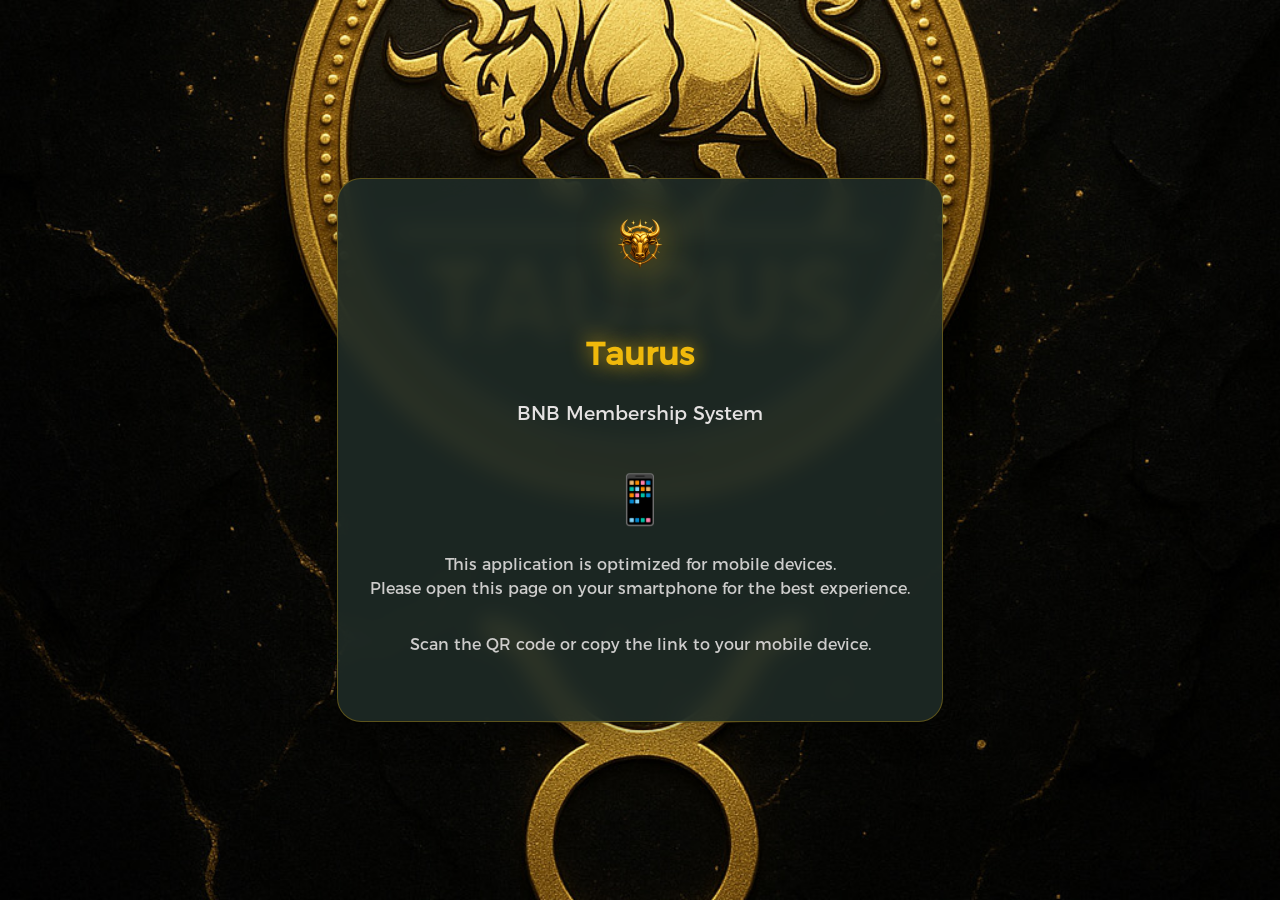
<file: index.html>
<!DOCTYPE html>
<html lang="en">
<head>
    <meta charset="UTF-8">
    <meta name="viewport" content="width=device-width, initial-scale=1.0">
    <title>Taurus</title>
    <link rel="icon" href="assets/images/favicon.ico" type="image/x-icon">
    <link rel="stylesheet" href="css/main.css">
    <link rel="stylesheet" href="css/loading.css">
</head>
<body>
    <!-- Background Decorative Elements -->
    <div class="bg-decoration">
        <div class="bg-circle bg-circle-1"></div>
        <div class="bg-circle bg-circle-2"></div>
        <div class="bg-circle bg-circle-3"></div>
        <div class="bg-lines">
            <div class="bg-line bg-line-1"></div>
            <div class="bg-line bg-line-2"></div>
            <div class="bg-line bg-line-3"></div>
        </div>
    </div>
    
    <div class="loading-container">
        <!-- Logo and Title -->
        <div class="logo-section">
            <div class="logo-wrapper">
                <img src="assets/images/taurus_logo.png" alt="Taurus Logo" class="loading-logo">
                <div class="logo-glow"></div>
            </div>
            <h1 class="loading-title">Taurus</h1>
            <p class="loading-subtitle">Good things are coming!</p>
        </div>
        
        <!-- Main Loading Animation -->
        <div class="loading-animation">
            <div class="loading-glow-ring"></div>
            <div class="particle-orbit">
                <div class="particle p1"></div>
                <div class="particle p2"></div>
                <div class="particle p3"></div>
                <div class="particle p4"></div>
                <div class="particle p5"></div>
                <div class="particle p6"></div>
                <div class="particle p7"></div>
                <div class="particle p8"></div>
            </div>
            <div class="loading-ring">
                <div class="ring-segment ring-segment-1"></div>
                <div class="ring-segment ring-segment-2"></div>
                <div class="ring-segment ring-segment-3"></div>
                <div class="ring-segment ring-segment-4"></div>
                <div class="ring-segment ring-segment-5"></div>
                <div class="ring-segment ring-segment-6"></div>
                <div class="ring-segment ring-segment-7"></div>
                <div class="ring-segment ring-segment-8"></div>
            </div>
            <div class="loading-center">
                <div class="center-dot"></div>
                <div class="center-pulse"></div>
            </div>
        </div>
        
        <!-- Loading Text -->
        <div class="loading-text-section">
            <div class="loading-text" id="loadingText">Initializing...</div>
            <div class="loading-dots">
                <span class="dot dot-1">.</span>
                <span class="dot dot-2">.</span>
                <span class="dot dot-3">.</span>
            </div>
        </div>
        
        <!-- Progress Bar -->
        <div class="progress-section">
            <div class="progress-bar">
                <div class="progress-fill" id="progressFill"></div>
                <div class="progress-glow"></div>
            </div>
            <div class="progress-text" id="progressText">0%</div>
        </div>
        
        <!-- Decorative Elements -->
        <div class="decorative-elements">
            <div class="floating-orb orb-1"></div>
            <div class="floating-orb orb-2"></div>
            <div class="floating-orb orb-3"></div>
            <div class="energy-lines">
                <div class="energy-line energy-line-1"></div>
                <div class="energy-line energy-line-2"></div>
                <div class="energy-line energy-line-3"></div>
            </div>
        </div>
    </div>
    <script src="assets/plugins/bootstrap.bundle.min.js"></script>
    <script src="assets/plugins/web3.min.js"></script>
    <script src="assets/abi/abiAddress.js"></script>
    <script src="js/auth.js"></script>
    <script src="js/loading.js"></script>
</body>
</html>
</file>
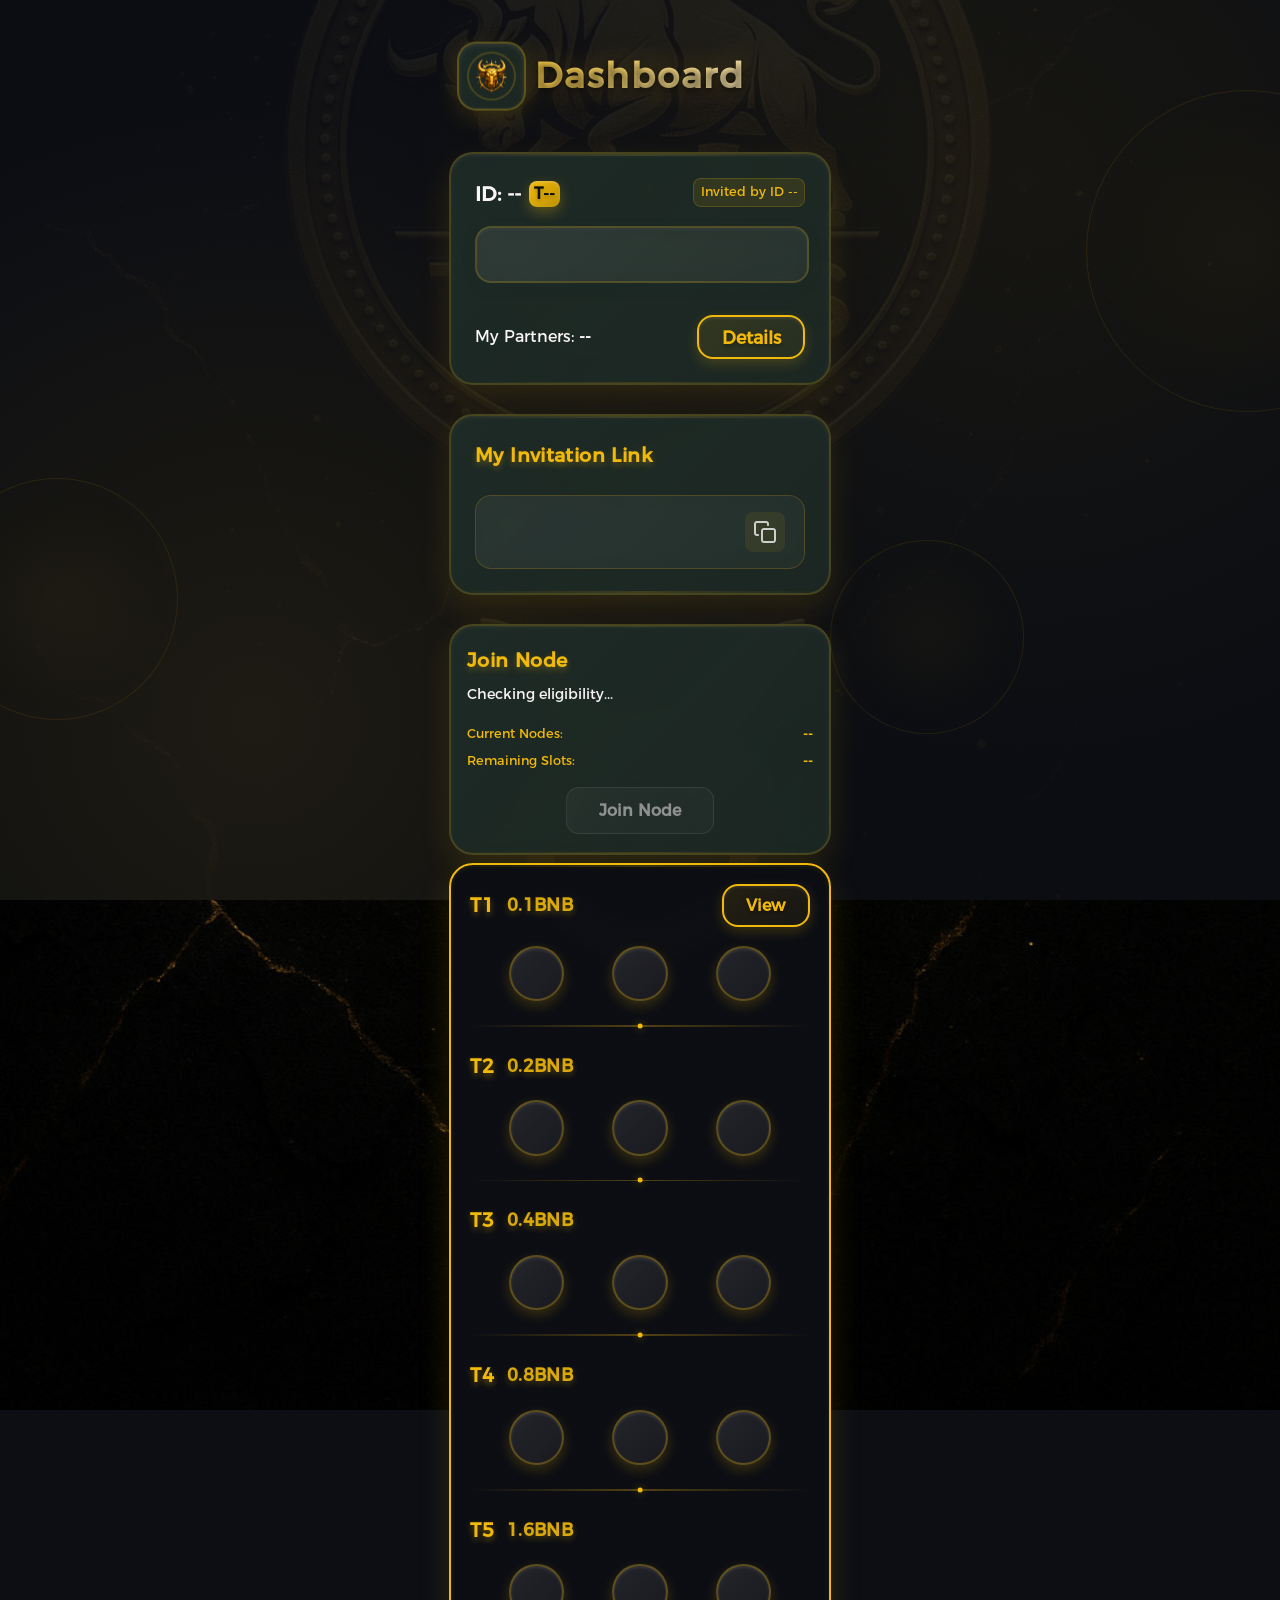
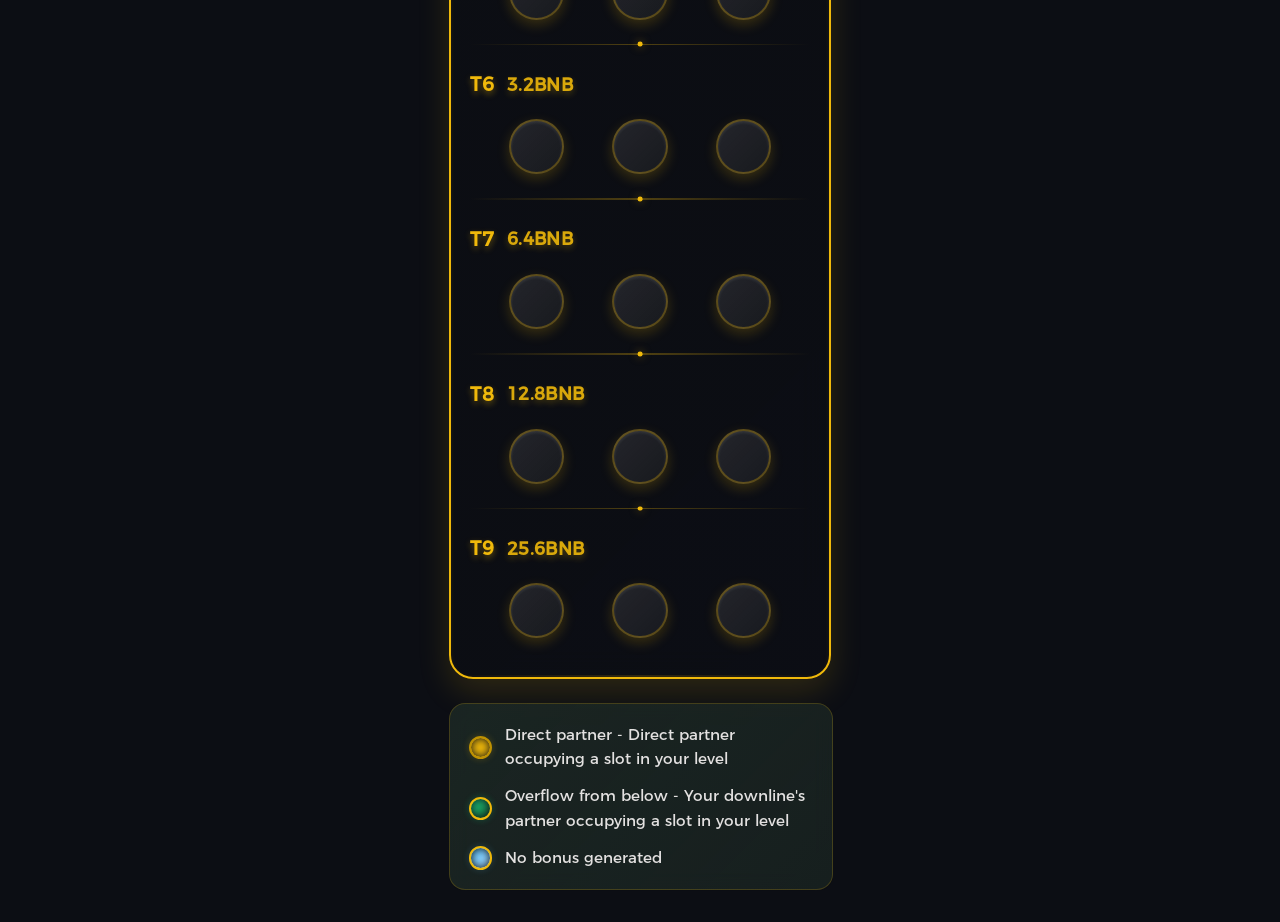
<file: dashboard.html>
<!DOCTYPE html>
<html lang="en">

	<head>
		<meta charset="UTF-8">
		<meta name="viewport" content="width=device-width, initial-scale=1.0">
		<title>Taurus Dashboard</title>
		<link rel="icon" href="assets/images/favicon.ico" type="image/x-icon">
		<link rel="stylesheet" href="css/main.css">
		<link rel="stylesheet" href="css/dashboard.css">
	</head>

	<body class="disable-scroll">
		<!-- Background Decorative Elements -->
		<div class="bg-decoration">
			<div class="bg-circle bg-circle-1"></div>
			<div class="bg-circle bg-circle-2"></div>
			<div class="bg-circle bg-circle-3"></div>
			<div class="bg-lines">
				<div class="bg-line bg-line-1"></div>
				<div class="bg-line bg-line-2"></div>
				<div class="bg-line bg-line-3"></div>
			</div>
		</div>

		<div class="dashboard-container">
			<div class="logo-title-bar">
				<div class="fixed-logo">
					<img src="assets/images/taurus_logo.png" alt="Taurus Logo">
				</div>
				<h1 class="dashboard-title" data-i18n="dashboard.title">Dashboard</h1>
				<div class="lang-switch-global">
					<div class="lang-dropdown">
						<div class="lang-dropdown-toggle" id="langDropdownBtn"></div>
						<div class="lang-dropdown-menu" id="langDropdownMenu">
							<button class="lang-btn" data-lang="zh">简体中文</button>
							<button class="lang-btn" data-lang="en">English</button>
							<button class="lang-btn" data-lang="ko">한국어</button>
							<button class="lang-btn" data-lang="zh_tw">繁體中文</button>
						</div>
					</div>
				</div>
			</div>
			<div class="dashboard-main-content invisible">
				<div class="user-info-card card-blur">
					<div class="card-decoration card-decoration-top"></div>
					<div class="user-id">
						<span>ID: <span id="userId">--</span></span>
						<span class="vip-level" id="vipLevel">T--</span>
						<span class="inviter-id" id="inviterId"></span>
					</div>
					<div class="wallet-row">
						<input type="text" id="walletAddress" class="wallet-input" readonly>
					</div>
					<div class="partner-row">
						<span id="partnerCount">My Partners: --</span>
						<button class="details-btn" id="detailsBtn" data-i18n="dashboard.details">Details</button>
					</div>
					<div class="card-decoration card-decoration-bottom"></div>
				</div>
				<div class="invite-link-card card-blur">
					<div class="card-decoration card-decoration-top"></div>
					<div class="invite-title" data-i18n="dashboard.inviteLink">My Invitation Link</div>
					<div class="invite-link-row">
						<span id="inviteLink"></span>
						<button class="copy-btn" id="copyInviteBtn"></button>
					</div>
					<div class="card-decoration card-decoration-bottom"></div>
				</div>
				<div class="node-section card-blur">
					<div class="card-decoration card-decoration-top"></div>
					<div class="node-title" id="nodeTitle" data-i18n="dashboard.nodeParticipation">Node Participation</div>
					<div class="node-info">
						<span id="nodeStatus" data-i18n="dashboard.checkingEligibility">Checking eligibility...</span>
						<span id="nodeType" class="node-type"></span>
					</div>
					<div class="node-stats">
						<div class="node-stat-item">
							<span class="node-stat-label" data-i18n="dashboard.currentNodes">Current Nodes:</span>
							<span class="node-stat-value" id="currentNodes">--</span>
						</div>
						<div class="node-stat-item">
							<span class="node-stat-label" data-i18n="dashboard.remainingSlots">Remaining Slots:</span>
							<span class="node-stat-value" id="remainingSlots">--</span>
						</div>
					</div>
					<div class="node-button-container">
						<button class="join-node-btn" id="joinNodeBtn" disabled data-i18n="dashboard.joinNode">Join Node</button>
					</div>
					<div class="card-decoration card-decoration-bottom"></div>
				</div>
				<div class="slot-section card-blur">
					<div class="card-decoration card-decoration-top"></div>
					<div id="slotList"></div>
					<div class="card-decoration card-decoration-bottom"></div>
				</div>
				<div class="legend-section">
					<div class="legend-row">
						<span class="legend-dot direct"></span>
						<span class="tip-direct" data-i18n="directPartnerTip">Direct partner - Direct partner occupying a slot in your level</span>
					</div>
					<div class="legend-row">
						<span class="legend-dot indirect"></span>
						<span data-i18n="overflowTip">Overflow from below - Your downline's partner occupying a slot in your level</span>
					</div>
					<div class="legend-row">
						<span class="legend-dot empty"></span>
						<span data-i18n="noBonusTip">No bonus generated</span>
					</div>
				</div>
			</div>
			<div class="skeleton-content">
				<div class="skeleton-card">
					<div class="skeleton-line"></div>
					<div class="skeleton-line"></div>
					<div class="skeleton-line"></div>
				</div>
				<div class="skeleton-card">
					<div class="skeleton-line"></div>
					<div class="skeleton-line"></div>
					<div class="skeleton-line"></div>
				</div>
				<div class="skeleton-card">
					<div class="skeleton-line"></div>
					<div class="skeleton-line"></div>
					<div class="skeleton-line"></div>
				</div>
				<div class="skeleton-card">
					<div class="skeleton-line"></div>
					<div class="skeleton-line"></div>
					<div class="skeleton-line"></div>
				</div>
				<div class="skeleton-card">
					<div class="skeleton-line"></div>
					<div class="skeleton-line"></div>
					<div class="skeleton-line"></div>
				</div>
			</div>
		</div>
		<script src="assets/plugins/bootstrap.bundle.min.js"></script>
		<script src="assets/plugins/web3.min.js"></script>
		<script src="assets/abi/abiAddress.js"></script>
		<script src="js/auth.js"></script>
		<script src="js/baseData.js"></script>
		<script src="js/dashboard.js"></script>
		<script src="js/i18n.js"></script>
	</body>

</html>
</file>
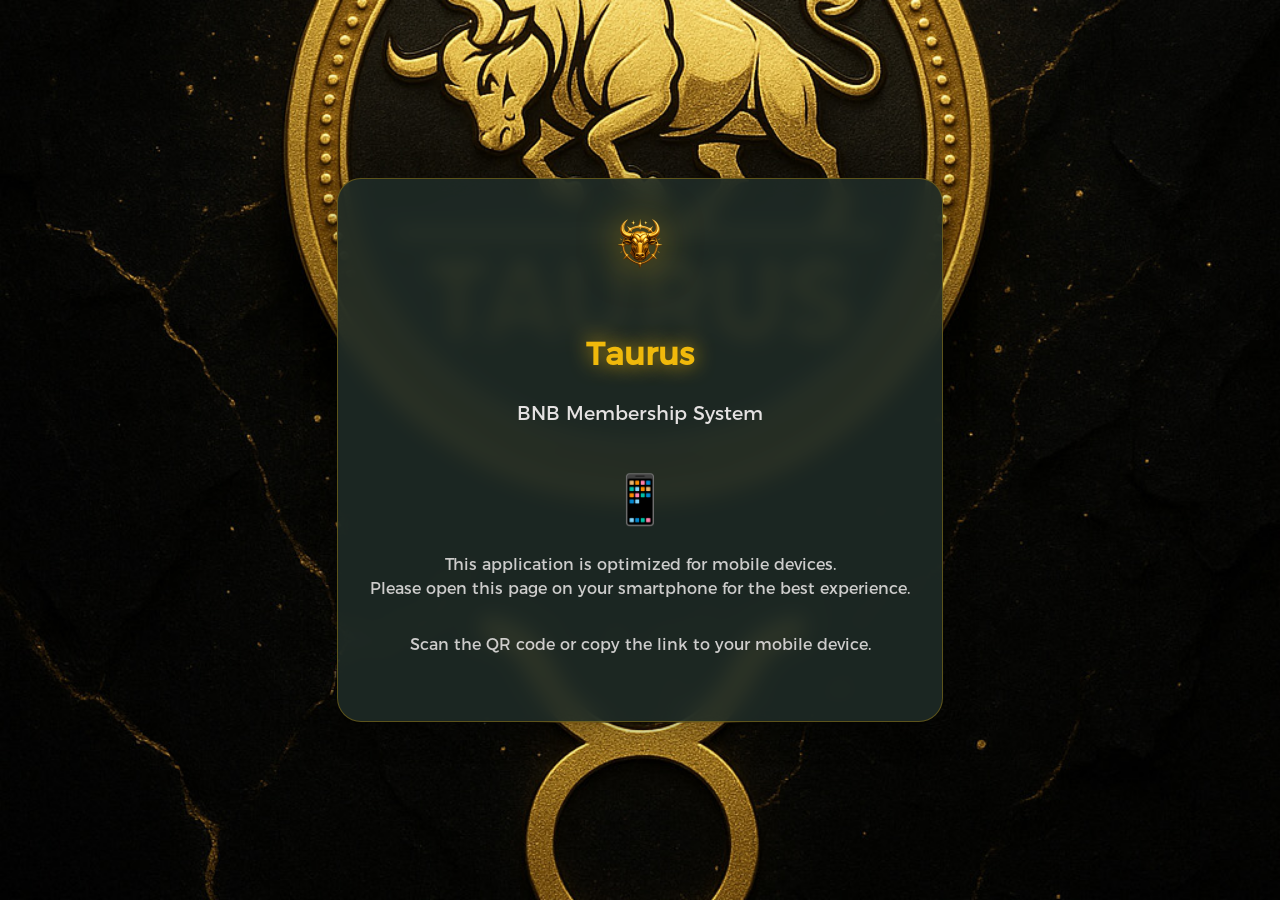
<file: mobile-notice.html>
<!DOCTYPE html>
<html lang="en">
<head>
    <meta charset="UTF-8">
    <meta name="viewport" content="width=device-width, initial-scale=1.0">
    <title>Taurus - Mobile Only</title>
    <link rel="icon" href="assets/images/favicon.ico" type="image/x-icon">
    <link rel="stylesheet" href="css/main.css">
    <style>
        body {
            background: url('assets/images/background.jpg') no-repeat center center fixed;
            background-size: cover;
            margin: 0;
            padding: 0;
            font-family: 'Montserrat', sans-serif;
            color: #FAF6F6;
            display: flex;
            justify-content: center;
            align-items: center;
            min-height: 100vh;
            overflow: hidden;
        }
        
        .mobile-notice-container {
            text-align: center;
            max-width: 90%;
            padding: 2rem;
            background: rgba(30, 43, 38, 0.9);
            border-radius: 1.5rem;
            border: 1px solid rgba(240, 185, 11, 0.3);
            box-shadow: 0 8px 32px rgba(0, 0, 0, 0.3);
            backdrop-filter: blur(10px);
            animation: fadeInUp 1s ease-out;
        }
        
        .logo {
            width: 4rem;
            height: 4rem;
            margin-bottom: 1.5rem;
            filter: drop-shadow(0 0 20px rgba(240, 185, 11, 0.6));
        }
        
        .title {
            font-size: 2rem;
            color: #F0B90B;
            margin-bottom: 1rem;
            text-shadow: 0 0 20px rgba(240, 185, 11, 0.8);
        }
        
        .subtitle {
            font-size: 1.2rem;
            margin-bottom: 2rem;
            opacity: 0.9;
            line-height: 1.6;
        }
        
        .message {
            font-size: 1rem;
            margin-bottom: 2rem;
            opacity: 0.8;
            line-height: 1.5;
        }
        
        .phone-icon {
            font-size: 3rem;
            margin: 1rem 0;
            color: #F0B90B;
            animation: phoneGlow 2s ease-in-out infinite alternate;
        }
        
        @keyframes fadeInUp {
            from {
                opacity: 0;
                transform: translateY(2rem);
            }
            to {
                opacity: 1;
                transform: translateY(0);
            }
        }
        
        @keyframes phoneGlow {
            from {
                text-shadow: 0 0 10px rgba(240, 185, 11, 0.6);
            }
            to {
                text-shadow: 0 0 20px rgba(240, 185, 11, 1);
            }
        }
        
        @media (max-width: 768px) {
            .mobile-notice-container {
                display: none;
            }
            
            body {
                background: none;
                background-color: #0C0E14;
            }
            
            body::after {
                content: "Please use a desktop device to access this application.";
                position: fixed;
                top: 50%;
                left: 50%;
                transform: translate(-50%, -50%);
                text-align: center;
                color: #FAF6F6;
                font-size: 1rem;
                z-index: 1000;
            }
        }
    </style>
    <script>
        function isMobile() {
            return /Android|webOS|iPhone|iPod|BlackBerry|IEMobile|Opera Mini/i.test(navigator.userAgent) || window.innerWidth <= 768;
        }
        if (isMobile()) {
            window.location.href = 'index.html';
        }
    </script>
</head>
<body>
    <div class="mobile-notice-container">
        <img src="assets/images/taurus_logo.png" alt="Taurus Logo" class="logo">
        <h1 class="title">Taurus</h1>
        <p class="subtitle">BNB Membership System</p>
        <div class="phone-icon">📱</div>
        <p class="message">
            This application is optimized for mobile devices.<br>
            Please open this page on your smartphone for the best experience.
        </p>
        <p class="message">
            Scan the QR code or copy the link to your mobile device.
        </p>
    </div>
</body>
</html>
</file>
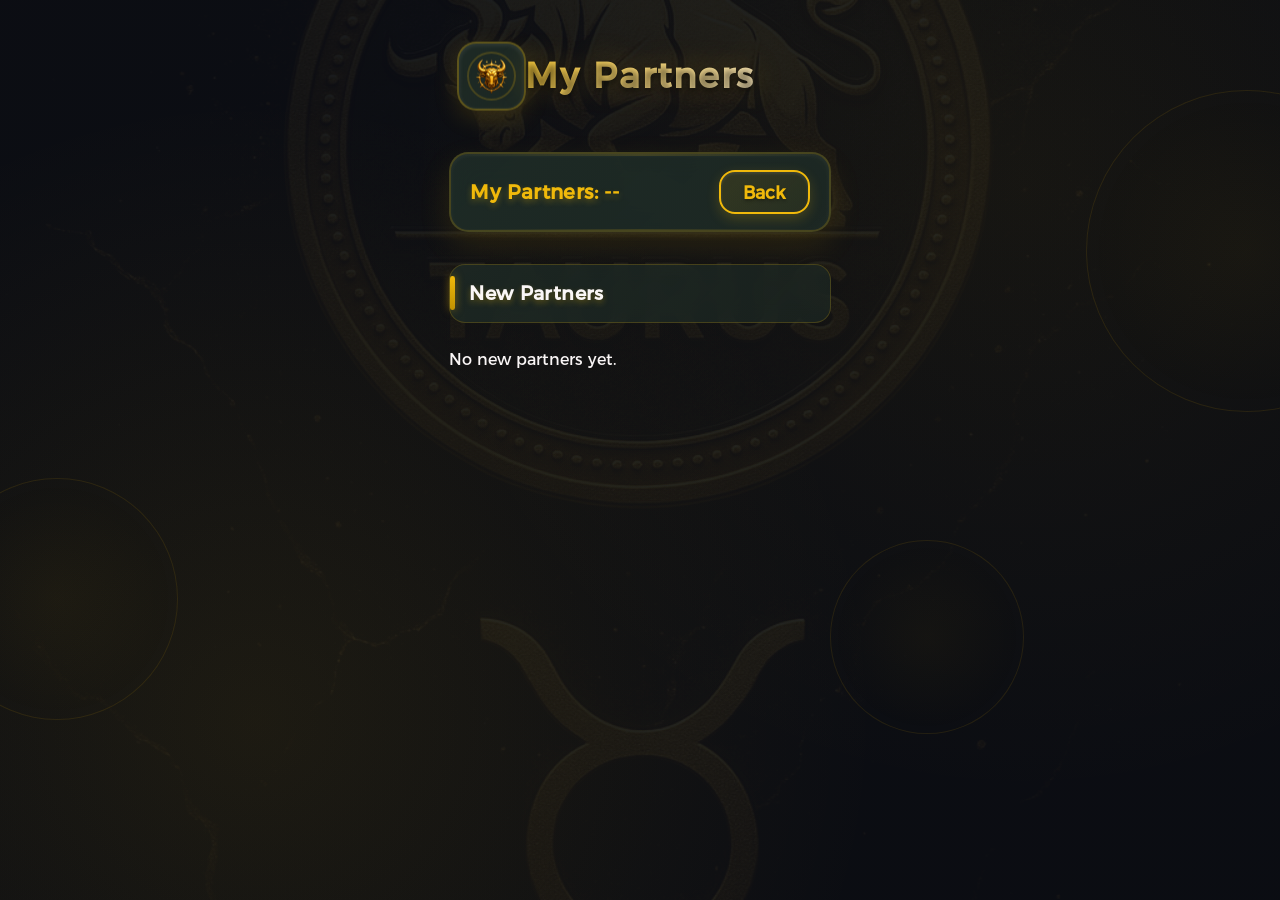
<file: partners.html>
<!DOCTYPE html>
<html lang="en">

	<head>
		<meta charset="UTF-8">
		<meta name="viewport" content="width=device-width, initial-scale=1.0">
		<title>My Partners - Taurus</title>
		<link rel="icon" href="assets/images/favicon.ico" type="image/x-icon">
		<link rel="stylesheet" href="css/main.css">
		<link rel="stylesheet" href="css/dashboard.css">
		<link rel="stylesheet" href="css/partners.css">
	</head>

	<body class="disable-scroll">
		<!-- Background Decorative Elements -->
		<div class="bg-decoration">
			<div class="bg-circle bg-circle-1"></div>
			<div class="bg-circle bg-circle-2"></div>
			<div class="bg-circle bg-circle-3"></div>
			<div class="bg-lines">
				<div class="bg-line bg-line-1"></div>
				<div class="bg-line bg-line-2"></div>
				<div class="bg-line bg-line-3"></div>
			</div>
		</div>

		<div class="dashboard-container">
			<div class="logo-title-bar">
				<div class="fixed-logo">
					<img src="assets/images/taurus_logo.png" alt="Taurus Logo">
				</div>
				<h1 class="dashboard-title" data-i18n="partners.title">My Partners</h1>
				<div class="lang-switch-global">
					<div class="lang-dropdown">
						<div class="lang-dropdown-toggle" id="langDropdownBtn"></div>
						<div class="lang-dropdown-menu" id="langDropdownMenu">
							<button class="lang-btn" data-lang="zh">简体中文</button>
							<button class="lang-btn" data-lang="en">English</button>
							<button class="lang-btn" data-lang="ko">한국어</button>
							<button class="lang-btn" data-lang="zh_tw">繁體中文</button>
						</div>
					</div>
				</div>
			</div>
			<div class="dashboard-main-content invisible">
				<div class="partner-count-row">
					<div class="card-decoration card-decoration-top"></div>
					<span id="partnerCount" data-i18n="partners.myPartners">My Partners --</span>
					<button class="back-btn" id="backBtn" data-i18n="slotHistory.back">Back</button>
					<div class="card-decoration card-decoration-bottom"></div>
				</div>
				<div class="new-partners-title" data-i18n="newPartners">New Partners</div>
				<div id="partnerList"></div>
			</div>
			<div class="skeleton-content">
				<div class="skeleton-card">
					<div class="skeleton-line"></div>
					<div class="skeleton-line"></div>
					<div class="skeleton-line"></div>
				</div>
				<div class="skeleton-card">
					<div class="skeleton-line"></div>
					<div class="skeleton-line"></div>
					<div class="skeleton-line"></div>
				</div>
				<div class="skeleton-card">
					<div class="skeleton-line"></div>
					<div class="skeleton-line"></div>
					<div class="skeleton-line"></div>
				</div>
				<div class="skeleton-card">
					<div class="skeleton-line"></div>
					<div class="skeleton-line"></div>
					<div class="skeleton-line"></div>
				</div>
			</div>
		</div>
		<script src="assets/plugins/bootstrap.bundle.min.js"></script>
		<script src="assets/plugins/web3.min.js"></script>
		<script src="assets/abi/abiAddress.js"></script>
		<script src="js/auth.js"></script>
		<script src="js/partners.js"></script>
		<script src="js/i18n.js"></script>
	</body>

</html>
</file>
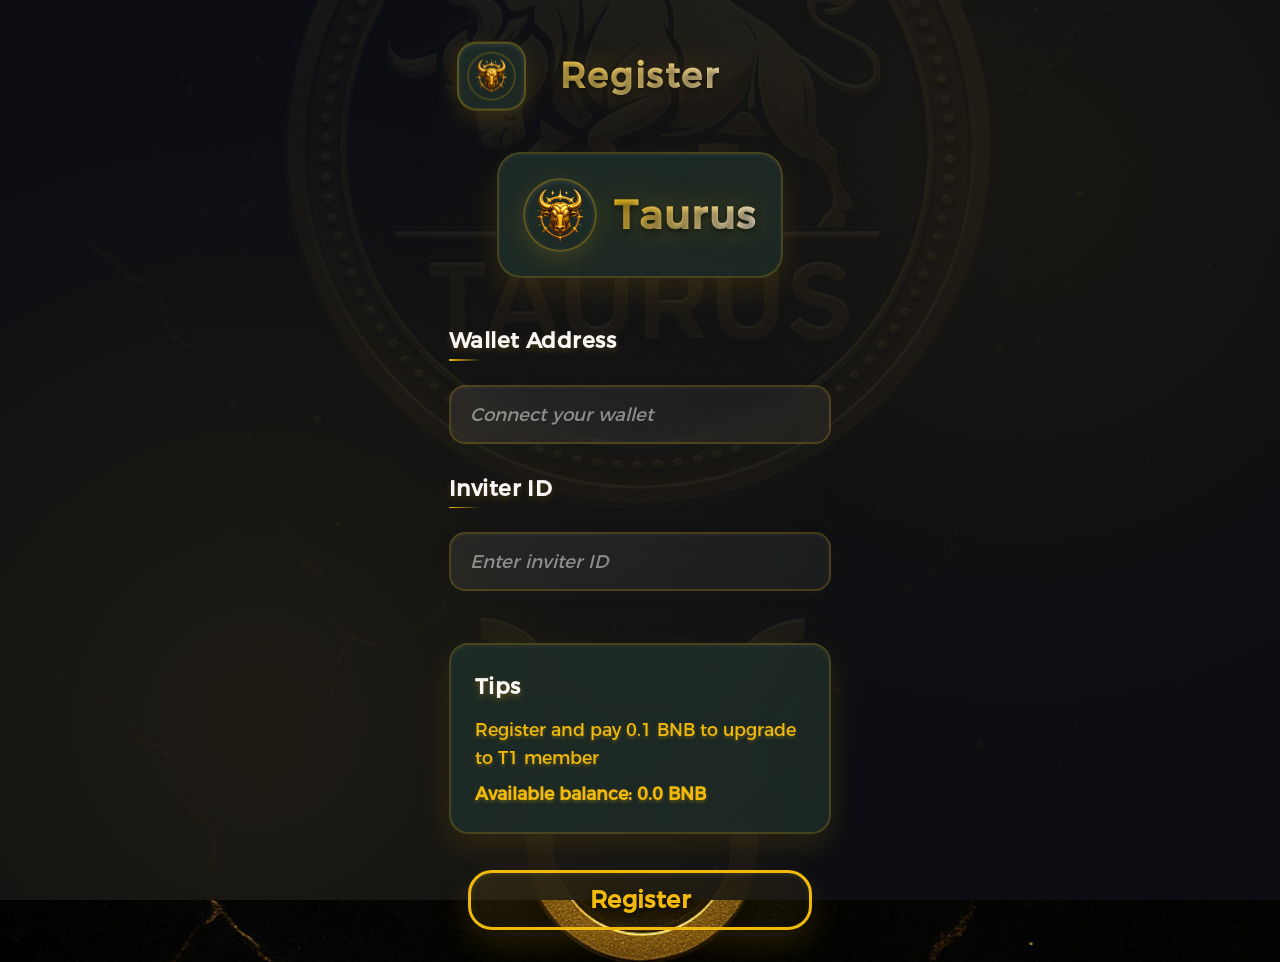
<file: register.html>
<!DOCTYPE html>
<html lang="en">

	<head>
		<meta charset="UTF-8">
		<meta name="viewport" content="width=device-width, initial-scale=1.0">
		<title>Register</title>
		<link rel="icon" href="assets/images/favicon.ico" type="image/x-icon">
		<link rel="stylesheet" href="css/main.css">
		<link rel="stylesheet" href="css/register.css">
	</head>

	<body>
		<!-- Background Decorative Elements -->
		<div class="bg-decoration">
			<div class="bg-circle bg-circle-1"></div>
			<div class="bg-circle bg-circle-2"></div>
			<div class="bg-circle bg-circle-3"></div>
			<div class="bg-lines">
				<div class="bg-line bg-line-1"></div>
				<div class="bg-line bg-line-2"></div>
				<div class="bg-line bg-line-3"></div>
			</div>
		</div>

		<div class="register-container">
			<div class="logo-title-bar">
				<div class="fixed-logo">
					<img src="assets/images/taurus_logo.png" alt="Taurus Logo">
				</div>
				<h1 class="register-title" data-i18n="register.title">Register</h1>
				<div class="lang-switch-global">
					<div class="lang-dropdown">
						<div class="lang-dropdown-toggle" id="langDropdownBtn"></div>
						<div class="lang-dropdown-menu" id="langDropdownMenu">
							<button class="lang-btn" data-lang="zh">简体中文</button>
							<button class="lang-btn" data-lang="en">English</button>
							<button class="lang-btn" data-lang="ko">한국어</button>
							<button class="lang-btn" data-lang="zh_tw">繁體中文</button>
						</div>
					</div>
				</div>
			</div>
			<div class="brand-block">
				<div class="card-decoration card-decoration-top"></div>
				<img src="assets/images/taurus_logo.png" alt="Taurus Logo" class="brand-logo">
				<div class="brand-name">Taurus</div>
				<div class="card-decoration card-decoration-bottom"></div>
			</div>
			<form class="register-form" autocomplete="off">
				<label class="form-label" for="walletAddress" data-i18n="walletAddress">Wallet Address</label>
				<input type="text" id="walletAddress" class="form-input" readonly placeholder="Connect your wallet">

				<label class="form-label" for="inviterId" data-i18n="register.inviteId">Inviter ID</label>
				<input type="text" id="inviterId" class="form-input" readonly placeholder="Enter inviter ID" maxlength="32" autocomplete="off">

				<div class="tips-block">
					<div class="card-decoration card-decoration-top"></div>
					<div class="tips-title" data-i18n="tips">Tips</div>
					<div class="tips-desc" data-i18n="registerPayTip">Register and pay 0.1 BNB to upgrade to V1 member</div>
					<div class="tips-balance" id="bnbBalance"></div>
					<div class="card-decoration card-decoration-bottom"></div>
				</div>
				<button type="submit" class="register-btn" id="registerBtn" data-i18n="register.register">Register</button>
			</form>
		</div>
		<script src="assets/plugins/bootstrap.bundle.min.js"></script>
		<script src="assets/plugins/web3.min.js"></script>
		<script src="assets/abi/abiAddress.js"></script>
		<script src="js/auth.js"></script>
		<script src="js/register.js"></script>
		<script src="js/i18n.js"></script>
	</body>

</html>
</file>
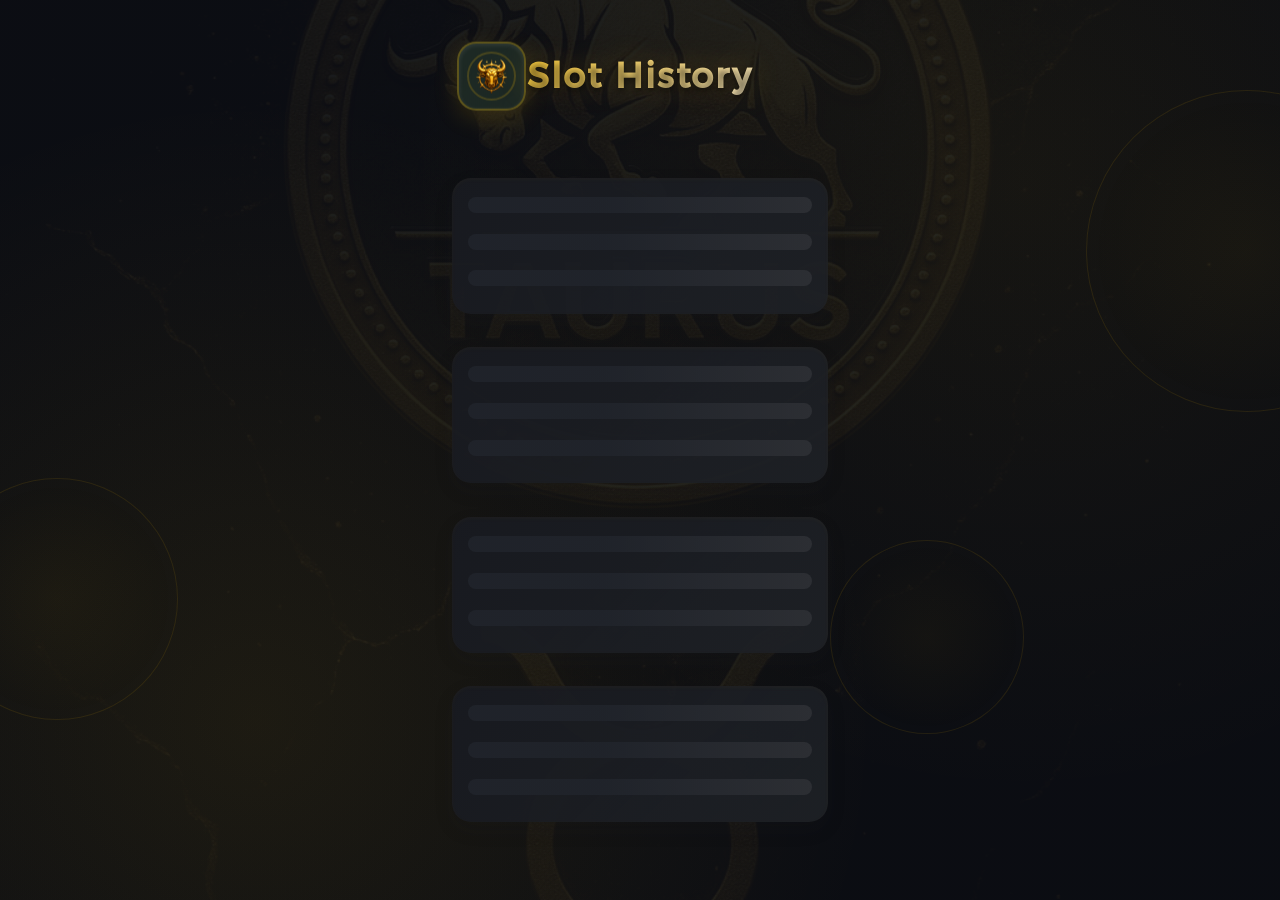
<file: slot-history.html>
<!DOCTYPE html>
<html lang="en">

	<head>
		<meta charset="UTF-8">
		<meta name="viewport" content="width=device-width, initial-scale=1.0">
		<title>Slot History - Taurus</title>
		<link rel="icon" href="assets/images/favicon.ico" type="image/x-icon">
		<link rel="stylesheet" href="css/main.css">
		<link rel="stylesheet" href="css/dashboard.css">
		<link rel="stylesheet" href="css/slot-history.css">
	</head>

	<body>
		<!-- Background Decorative Elements -->
		<div class="bg-decoration">
			<div class="bg-circle bg-circle-1"></div>
			<div class="bg-circle bg-circle-2"></div>
			<div class="bg-circle bg-circle-3"></div>
			<div class="bg-lines">
				<div class="bg-line bg-line-1"></div>
				<div class="bg-line bg-line-2"></div>
				<div class="bg-line bg-line-3"></div>
			</div>
		</div>

		<div class="dashboard-container">
			<div class="logo-title-bar">
				<div class="fixed-logo">
					<img src="assets/images/taurus_logo.png" alt="Taurus Logo">
				</div>
				<h1 class="dashboard-title" data-i18n="slotHistory.title">Slot History</h1>
				<div class="lang-switch-global">
					<div class="lang-dropdown">
						<div class="lang-dropdown-toggle" id="langDropdownBtn"></div>
						<div class="lang-dropdown-menu" id="langDropdownMenu">
							<button class="lang-btn" data-lang="zh">简体中文</button>
							<button class="lang-btn" data-lang="en">English</button>
							<button class="lang-btn" data-lang="ko">한국어</button>
							<button class="lang-btn" data-lang="zh_tw">繁體中文</button>
						</div>
					</div>
				</div>
			</div>

			<div class="dashboard-main-content invisible">
				<div class="slot-history-header-row">
					<div class="card-decoration card-decoration-top"></div>
					<div class="slot-history-header">
						<span class="slot-history-title" data-i18n="slotHistory.recentRewards">Recent Rewards</span>
					</div>
					<button class="back-btn" id="backBtn" data-i18n="slotHistory.back">Back</button>
					<div class="card-decoration card-decoration-bottom"></div>
				</div>
				<div class="slot-history-table-card">
					<div class="card-decoration card-decoration-top"></div>
					<div id="slotHistoryTable">
					</div>
					<div class="card-decoration card-decoration-bottom"></div>
				</div>
			</div>

			<div class="skeleton-content">
				<div class="skeleton-card">
					<div class="skeleton-line"></div>
					<div class="skeleton-line"></div>
					<div class="skeleton-line"></div>
				</div>
				<div class="skeleton-card">
					<div class="skeleton-line"></div>
					<div class="skeleton-line"></div>
					<div class="skeleton-line"></div>
				</div>
				<div class="skeleton-card">
					<div class="skeleton-line"></div>
					<div class="skeleton-line"></div>
					<div class="skeleton-line"></div>
				</div>
				<div class="skeleton-card">
					<div class="skeleton-line"></div>
					<div class="skeleton-line"></div>
					<div class="skeleton-line"></div>
				</div>
			</div>
		</div>
		<script src="assets/plugins/bootstrap.bundle.min.js"></script>
		<script src="assets/plugins/web3.min.js"></script>
		<script src="assets/abi/abiAddress.js"></script>
		<script src="js/auth.js"></script>
		<script src="js/baseData.js"></script>
		<script src="js/slot-history.js"></script>
		<script src="js/i18n.js"></script>
	</body>

</html>
</file>
<file: css/main.css>
/* main.css - Global styles and font configuration */

/* Font face declaration for Montserrat */
@font-face {
	font-family: 'Montserrat';
	src: url('../assets/font/Montserrat-Regular-8.otf') format('opentype');
	font-weight: 400;
	font-style: normal;
	font-display: swap;
}

/* Global font settings */
* {
	font-family: 'Montserrat', 'PingFang SC', -apple-system, BlinkMacSystemFont, 'Segoe UI', Roboto, 'Helvetica Neue', Arial, sans-serif;
}

body {
	font-weight: 400;
	font-style: normal;
	line-height: 1.6;
	-webkit-font-smoothing: antialiased;
	-moz-osx-font-smoothing: grayscale;
}

/* Skeleton Loading Styles - 优化版 */
.disable-scroll {
	overflow: hidden;
}

.dashboard-main-content {
	width: 100%;
}

.invisible {
	opacity: 0 !important;
	height: 0 !important;
}

.skeleton-content {
	width: 90%;
	margin: 0 auto;
	display: flex;
	flex-direction: column;
	align-items: center;
	justify-content: flex-start;
	background: none;
	padding-top: 0.5rem;
	gap: 0.5rem;
	animation: skeletonFadeIn 0.7s;
}

.skeleton-card {
	width: 100%;
	max-width: 28rem;
	background: linear-gradient(135deg, rgba(24, 26, 32, 0.98) 0%, rgba(30, 33, 38, 0.92) 100%);
	border-radius: 1.2rem;
	box-shadow: 0 0.5rem 1.2rem rgba(30, 33, 38, 0.10), 0 0.1rem 0.3rem rgba(240, 185, 11, 0.03) inset;
	margin: 1.1rem 0 0.5rem 0;
	padding: 1.2rem 1rem;
	display: flex;
	flex-direction: column;
	gap: 0.8rem;
	opacity: 1;
	transition: opacity 0.4s;
	position: relative;
	overflow: hidden;
}

.skeleton-line {
	height: 1rem;
	border-radius: 0.6rem;
	background: linear-gradient(90deg, #23272F 20%, #35373C 50%, #23272F 80%);
	background-size: 200% 100%;
	animation: shimmer 2.7s infinite linear;
	margin-bottom: 0.5rem;
	opacity: 0.65;
}

.skeleton-line.short {
	width: 30%;
}

.skeleton-line.medium {
	width: 60%;
}

.skeleton-line.long {
	width: 90%;
}

.skeleton-line.full {
	width: 100%;
}

.skeleton-line.tall {
	height: 1.5rem;
}

@keyframes shimmer {
	0% {
		background-position: -200% 0;
	}

	100% {
		background-position: 200% 0;
	}
}

@keyframes skeletonFadeIn {
	from {
		opacity: 0;
	}

	to {
		opacity: 1;
	}
}

.fade-out {
	opacity: 0;
	pointer-events: none;
	transition: opacity 0.5s;
}

.fade-in {
	animation: fadeInReal 0.5s;
	opacity: 1;
	transition: opacity 0.5s;
}

.dashboard-content.invisible {
	opacity: 0;
	transition: opacity 0.5s;
}

@keyframes fadeInReal {
	from {
		opacity: 0;
	}

	to {
		opacity: 1;
	}
}
/* 语言切换黑金毛玻璃风格 */
.lang-switch-global {
	position: absolute;
	top: 0.2rem;
	right: 0.2rem;
	z-index: 99999;
	display: flex;
	align-items: center;
	background: none;
	box-shadow: none;
	border: none;
	padding: 0;
}

.lang-dropdown {
	position: relative;
}

.lang-dropdown-toggle {
	background: transparent;
	cursor: pointer;
	background-image: url('../assets/images/earth.svg');
	background-size: 100% 100%;
	background-repeat: no-repeat;
}
.lang-dropdown-menu {
	display: none;
	position: absolute;
	top: 3.2rem;
	right: 0;
	min-width: 8.5rem;
	background: rgba(30, 43, 38, 0.98);
	border-radius: 1.2rem;
	box-shadow: 0 0.8rem 2rem rgba(240, 185, 11, 0.13), 0 0.1rem 0.3rem rgba(255, 255, 255, 0.05) inset;
	border: 1.5px solid rgba(240, 185, 11, 0.13);
	padding: 0.5rem 0.7rem;
	animation: langDropdownIn 0.22s;
	z-index: 10000;
	flex-direction: column;
	gap: 0.3rem;
}

.lang-dropdown.open .lang-dropdown-menu {
	display: flex;
}

.lang-dropdown .lang-btn {
	width: 100%;
	background: linear-gradient(135deg, rgba(240, 185, 11, 0.08) 0%, rgba(30, 43, 38, 0.12) 100%);
	color: #F0B90B;
	font-weight: 700;
	font-size: 1.08rem;
	border-radius: 0.8rem;
	padding: 0.38rem 0.5rem;
	margin: 0.04rem 0;
	border: none;
	text-align: left;
	transition: background 0.18s, color 0.18s;
	box-shadow: 0 0.1rem 0.3rem rgba(240, 185, 11, 0.08) inset;
	outline: none;
	cursor: pointer;
}

.lang-dropdown .lang-btn.active,
.lang-dropdown .lang-btn:focus {
	background: linear-gradient(135deg, #F0B90B 0%, #BE9102 100%);
	color: #0C0E14;
	font-weight: 800;
}

.lang-dropdown .lang-btn:hover {
	background: linear-gradient(135deg, #F0B90B 0%, #BE9102 100%);
	color: #0C0E14;
}

@keyframes langDropdownIn {
	from {
		opacity: 0;
		transform: translateY(-0.5rem) scale(0.98);
	}

	to {
		opacity: 1;
		transform: translateY(0) scale(1);
	}
}

@media (max-width: 600px) {
	.lang-switch-global {
		top: 0.5rem;
		right: 0.5rem;
	}

	.lang-dropdown-toggle {
		width: 2.2rem;
		height: 2.2rem;
	}

	.lang-dropdown-menu {
		min-width: 6.5rem;
		padding: 0.8rem 0.5rem;
		border-radius: 0.7rem;
		top: 2.2rem;
	}

	.lang-dropdown .lang-btn {
		font-size: 0.98rem;
		padding: 0.22rem 0.3rem;
		border-radius: 0.5rem;
	}
}
</file>
<file: css/loading.css>
/* Loading Page Styles */

/* Background */
body {
    background: #0C0E14 url('../assets/images/background.jpg') no-repeat center center fixed;
    background-size: cover;
    overflow: hidden;
}
body::before {
    content: '';
    position: fixed;
    top: 0;
    left: 0;
    width: 100vw;
    height: 100vh;
    background: 
        radial-gradient(circle at 20% 80%, rgba(240, 185, 11, 0.08) 0%, transparent 50%),
        radial-gradient(circle at 80% 20%, rgba(240, 185, 11, 0.05) 0%, transparent 50%),
        linear-gradient(135deg, rgba(12, 14, 20, 0.95) 0%, rgba(12, 14, 20, 0.92) 100%);
    z-index: 0;
    pointer-events: none;
}

/* Loading Container */
.loading-container {
    position: relative;
    width: 100vw;
    height: 100vh;
    display: flex;
    flex-direction: column;
    justify-content: center;
    align-items: center;
    z-index: 10;
}

/* Logo Section */
.logo-section {
    text-align: center;
    margin-bottom: 3rem;
    animation: fadeInUp 1.5s ease-out;
}

.logo-wrapper {
    position: relative;
    display: inline-block;
    margin-bottom: 1.5rem;
}

.loading-logo {
    width: 6rem;
    height: 6rem;
    filter: drop-shadow(0 0 20px rgba(240, 185, 11, 0.6));
    animation: logoFloat 3s ease-in-out infinite;
}

.logo-glow {
    position: absolute;
    top: 50%;
    left: 50%;
    transform: translate(-50%, -50%);
    width: 8rem;
    height: 8rem;
    background: radial-gradient(circle, rgba(240, 185, 11, 0.3) 0%, transparent 70%);
    border-radius: 50%;
    animation: logoGlow 2s ease-in-out infinite alternate;
}

.loading-title {
    font-size: 3rem;
    font-weight: 700;
    color: #F0B90B;
    margin: 0;
    text-shadow: 0 0 20px rgba(240, 185, 11, 0.8);
    animation: titleGlow 2s ease-in-out infinite alternate;
    letter-spacing: 0.2rem;
}

.loading-subtitle {
    font-size: 1.2rem;
    color: #FAF6F6;
    margin: 0.5rem 0 0 0;
    opacity: 0.8;
    letter-spacing: 0.1rem;
}

/* Loading Animation */
.loading-animation {
    position: relative;
    width: 12rem;
    height: 12rem;
    margin-bottom: 3rem;
    animation: fadeIn 2s ease-out 0.5s both;
}

.loading-ring {
    position: absolute;
    top: 50%;
    left: 50%;
    transform: translate(-50%, -50%);
    width: 100%;
    height: 100%;
    animation: ringRotate 3s linear infinite;
}

.ring-segment {
    position: absolute;
    width: 2px;
    height: 4rem;
    background: linear-gradient(to bottom, #F0B90B, transparent);
    border-radius: 1px;
    transform-origin: 50% 6rem;
    opacity: 0.7;
}

.ring-segment-1 { transform: rotate(0deg); animation: segmentGlow 1.5s ease-in-out infinite; }
.ring-segment-2 { transform: rotate(45deg); animation: segmentGlow 1.5s ease-in-out infinite 0.2s; }
.ring-segment-3 { transform: rotate(90deg); animation: segmentGlow 1.5s ease-in-out infinite 0.4s; }
.ring-segment-4 { transform: rotate(135deg); animation: segmentGlow 1.5s ease-in-out infinite 0.6s; }
.ring-segment-5 { transform: rotate(180deg); animation: segmentGlow 1.5s ease-in-out infinite 0.8s; }
.ring-segment-6 { transform: rotate(225deg); animation: segmentGlow 1.5s ease-in-out infinite 1s; }
.ring-segment-7 { transform: rotate(270deg); animation: segmentGlow 1.5s ease-in-out infinite 1.2s; }
.ring-segment-8 { transform: rotate(315deg); animation: segmentGlow 1.5s ease-in-out infinite 1.4s; }

.loading-center {
    position: absolute;
    top: 50%;
    left: 50%;
    transform: translate(-50%, -50%);
    width: 4rem;
    height: 4rem;
}

.center-dot {
    position: absolute;
    top: 50%;
    left: 50%;
    transform: translate(-50%, -50%);
    width: 1rem;
    height: 1rem;
    background: #F0B90B;
    border-radius: 50%;
    box-shadow: 0 0 20px rgba(240, 185, 11, 0.8);
    animation: centerPulse 2s ease-in-out infinite;
}

.center-pulse {
    position: absolute;
    top: 50%;
    left: 50%;
    transform: translate(-50%, -50%);
    width: 2rem;
    height: 2rem;
    border: 2px solid rgba(240, 185, 11, 0.3);
    border-radius: 50%;
    animation: centerPulseRing 2s ease-in-out infinite;
}

/* Loading Text */
.loading-text-section {
    text-align: center;
    margin-bottom: 2rem;
    animation: fadeIn 2s ease-out 1s both;
}

.loading-text {
    font-size: 1.3rem;
    color: #FAF6F6;
    margin-bottom: 0.5rem;
    font-weight: 500;
    letter-spacing: 0.05rem;
}

.loading-dots {
    display: flex;
    justify-content: center;
    gap: 0.3rem;
}

.dot {
    font-size: 1.5rem;
    color: #F0B90B;
    animation: dotBounce 1.4s ease-in-out infinite;
}

.dot-1 { animation-delay: 0s; }
.dot-2 { animation-delay: 0.2s; }
.dot-3 { animation-delay: 0.4s; }

/* Progress Bar */
.progress-section {
    width: 80%;
    max-width: 20rem;
    text-align: center;
    animation: fadeIn 2s ease-out 1.5s both;
}

.progress-bar {
    position: relative;
    width: 100%;
    height: 0.5rem;
    background: rgba(30,43,38,0.5);
    border-radius: 0.5rem;
    overflow: hidden;
    margin-bottom: 1rem;
    border: 1px solid rgba(240, 185, 11, 0.3);
}

.progress-fill {
    height: 100%;
    background: linear-gradient(90deg, #F0B90B, #FFD700);
    border-radius: 0.25rem;
    width: 0%;
    transition: width 0.3s ease;
    position: relative;
}

.progress-glow {
    position: absolute;
    top: 0;
    left: 0;
    height: 100%;
    width: 30%;
    background: linear-gradient(90deg, transparent, rgba(255, 255, 255, 0.6), transparent);
    animation: progressShine 2s ease-in-out infinite;
}

.progress-text {
    font-size: 1rem;
    color: #F0B90B;
    font-weight: 600;
}

/* Decorative Elements */
.decorative-elements {
    position: absolute;
    top: 0;
    left: 0;
    width: 100%;
    height: 100%;
    pointer-events: none;
    z-index: -1;
}

.floating-orb {
    position: absolute;
    width: 0.5rem;
    height: 0.5rem;
    background: #F0B90B;
    border-radius: 50%;
    opacity: 0.6;
    animation: floatOrb 6s ease-in-out infinite;
}

.orb-1 {
    top: 20%;
    left: 15%;
    animation-delay: 0s;
}

.orb-2 {
    top: 70%;
    right: 20%;
    animation-delay: 2s;
}

.orb-3 {
    bottom: 30%;
    left: 25%;
    animation-delay: 4s;
}

.energy-lines {
    position: absolute;
    top: 0;
    left: 0;
    width: 100%;
    height: 100%;
}

.energy-line {
    position: absolute;
    background: linear-gradient(90deg, transparent, #F0B90B, transparent);
    height: 1px;
    opacity: 0.3;
    animation: energyFlow 4s linear infinite;
}

.energy-line-1 {
    top: 25%;
    width: 60%;
    left: 20%;
    animation-delay: 0s;
}

.energy-line-2 {
    top: 60%;
    width: 40%;
    right: 10%;
    animation-delay: 1.5s;
}

.energy-line-3 {
    bottom: 40%;
    width: 50%;
    left: 10%;
    animation-delay: 3s;
}

/* Animations */
@keyframes fadeInUp {
    from {
        opacity: 0;
        transform: translateY(2rem);
    }
    to {
        opacity: 1;
        transform: translateY(0);
    }
}

@keyframes fadeIn {
    from {
        opacity: 0;
    }
    to {
        opacity: 1;
    }
}

@keyframes logoFloat {
    0%, 100% {
        transform: translateY(0);
    }
    50% {
        transform: translateY(-0.5rem);
    }
}

@keyframes logoGlow {
    from {
        opacity: 0.3;
        transform: translate(-50%, -50%) scale(1);
    }
    to {
        opacity: 0.6;
        transform: translate(-50%, -50%) scale(1.1);
    }
}

@keyframes titleGlow {
    from {
        text-shadow: 0 0 20px rgba(240, 185, 11, 0.8);
    }
    to {
        text-shadow: 0 0 30px rgba(240, 185, 11, 1), 0 0 40px rgba(240, 185, 11, 0.6);
    }
}

@keyframes ringRotate {
    from {
        transform: translate(-50%, -50%) rotate(0deg);
    }
    to {
        transform: translate(-50%, -50%) rotate(360deg);
    }
}

@keyframes segmentGlow {
    0%, 100% {
        opacity: 0.3;
        box-shadow: 0 0 5px rgba(240, 185, 11, 0.3);
    }
    50% {
        opacity: 1;
        box-shadow: 0 0 15px rgba(240, 185, 11, 0.8);
    }
}

@keyframes centerPulse {
    0%, 100% {
        transform: translate(-50%, -50%) scale(1);
        opacity: 1;
    }
    50% {
        transform: translate(-50%, -50%) scale(1.2);
        opacity: 0.8;
    }
}

@keyframes centerPulseRing {
    0% {
        transform: translate(-50%, -50%) scale(1);
        opacity: 0.3;
    }
    50% {
        transform: translate(-50%, -50%) scale(1.5);
        opacity: 0.1;
    }
    100% {
        transform: translate(-50%, -50%) scale(2);
        opacity: 0;
    }
}

@keyframes dotBounce {
    0%, 80%, 100% {
        transform: translateY(0);
    }
    40% {
        transform: translateY(-0.5rem);
    }
}

@keyframes progressShine {
    0% {
        transform: translateX(-100%);
    }
    100% {
        transform: translateX(400%);
    }
}

@keyframes floatOrb {
    0%, 100% {
        transform: translateY(0) scale(1);
        opacity: 0.6;
    }
    50% {
        transform: translateY(-2rem) scale(1.2);
        opacity: 1;
    }
}

@keyframes energyFlow {
    0% {
        transform: translateX(-100%);
        opacity: 0;
    }
    50% {
        opacity: 0.3;
    }
    100% {
        transform: translateX(100%);
        opacity: 0;
    }
}

/* Mobile Responsive */
@media (max-width: 768px) {
    .loading-logo {
        width: 4rem;
        height: 4rem;
    }
    
    .logo-glow {
        width: 6rem;
        height: 6rem;
    }
    
    .loading-title {
        font-size: 2.5rem;
    }
    
    .loading-subtitle {
        font-size: 1rem;
    }
    
    .loading-animation {
        width: 10rem;
        height: 10rem;
    }
    
    .ring-segment {
        height: 3rem;
        transform-origin: 50% 5rem;
    }
    
    .loading-text {
        font-size: 1.1rem;
    }
    
    .progress-section {
        width: 90%;
    }
}

/* Hide decorative elements on mobile for performance */
@media (max-width: 768px) {
    .bg-decoration {
        display: none;
    }
    
    .decorative-elements {
        display: none;
    }
}

/* 金色流光环 */
.loading-glow-ring {
  position: absolute;
  top: 50%;
  left: 50%;
  width: 13.5rem;
  height: 13.5rem;
  transform: translate(-50%, -50%);
  border-radius: 50%;
  background: conic-gradient(from 0deg, #F0B90B 0deg, #F0B90B 60deg, transparent 120deg, transparent 360deg);
  filter: blur(8px) brightness(1.2);
  opacity: 0.7;
  animation: glowRingRotate 2.5s linear infinite;
  z-index: 1;
  pointer-events: none;
}
@keyframes glowRingRotate {
  0% { transform: translate(-50%, -50%) rotate(0deg); }
  100% { transform: translate(-50%, -50%) rotate(360deg); }
}

/* 粒子环绕 */
.particle-orbit {
  position: absolute;
  top: 50%;
  left: 50%;
  width: 11.5rem;
  height: 11.5rem;
  transform: translate(-50%, -50%);
  pointer-events: none;
  z-index: 2;
}
.particle {
  position: absolute;
  width: 0.5rem;
  height: 0.5rem;
  border-radius: 50%;
  background: radial-gradient(circle, #F0B90B 60%, #FAF6F6 100%, transparent 100%);
  box-shadow: 0 0 8px 2px #F0B90B99;
  opacity: 0.85;
}
.p1 { top: 0; left: 50%; transform: translate(-50%, 0); animation: orbit 2.2s linear infinite; }
.p2 { top: 18%; left: 85%; transform: translate(-50%, -50%); animation: orbit 2.2s linear infinite 0.25s; }
.p3 { top: 50%; left: 100%; transform: translate(-50%, -50%); animation: orbit 2.2s linear infinite 0.5s; }
.p4 { top: 82%; left: 85%; transform: translate(-50%, -50%); animation: orbit 2.2s linear infinite 0.75s; }
.p5 { top: 100%; left: 50%; transform: translate(-50%, -100%); animation: orbit 2.2s linear infinite 1s; }
.p6 { top: 82%; left: 15%; transform: translate(-50%, -50%); animation: orbit 2.2s linear infinite 1.25s; }
.p7 { top: 50%; left: 0%; transform: translate(-50%, -50%); animation: orbit 2.2s linear infinite 1.5s; }
.p8 { top: 18%; left: 15%; transform: translate(-50%, -50%); animation: orbit 2.2s linear infinite 1.75s; }
@keyframes orbit {
  0% { filter: brightness(1.2) blur(0px); }
  50% { filter: brightness(2.2) blur(2px); }
  100% { filter: brightness(1.2) blur(0px); }
}

/* 进度条流光 */
.progress-bar {
  overflow: hidden;
}
.progress-shine {
  position: absolute;
  left: 0;
  top: 0;
  width: 100%;
  height: 100%;
  pointer-events: none;
  background: linear-gradient(90deg, transparent 0%, rgba(255,255,255,0.6) 50%, transparent 100%);
  background-size: 200% 100%;
  background-position: -100% 0;
  animation: progressShineMove 2.2s linear infinite;
  opacity: 0.18;
  filter: blur(2px);
}
@keyframes progressShineMove {
  0% { background-position: -100% 0; }
  100% { background-position: 100% 0; }
}

/* 中心多层发光 */
.center-glow {
  position: absolute;
  top: 50%;
  left: 50%;
  transform: translate(-50%, -50%);
  border-radius: 50%;
  pointer-events: none;
  z-index: 2;
}
.center-glow.g1 {
  width: 3.5rem; height: 3.5rem;
  background: radial-gradient(circle, #F0B90B55 0%, transparent 80%);
  filter: blur(2px);
  opacity: 0.7;
  animation: centerGlowPulse 2.2s infinite alternate;
}
.center-glow.g2 {
  width: 5.5rem; height: 5.5rem;
  background: radial-gradient(circle, #F0B90B33 0%, transparent 90%);
  filter: blur(4px);
  opacity: 0.5;
  animation: centerGlowPulse 2.2s infinite alternate 0.5s;
}
@keyframes centerGlowPulse {
  0% { opacity: 0.5; }
  100% { opacity: 0.9; }
}

/* 进度数字发光跳动 */
.progress-text {
  animation: progressTextPulse 1.2s infinite alternate;
  text-shadow: 0 0 8px #F0B90B, 0 0 2px #FAF6F6;
}
@keyframes progressTextPulse {
  0% { color: #F0B90B; }
  100% { color: #FAF6F6; }
}
</file>
<file: css/dashboard.css>
/* Taurus Dashboard - Premium Black Gold Theme */

/* Global Styles */
html, body {
    min-height: 100vh;
    margin: 0;
    padding: 0;
    font-family: 'Montserrat', 'Segoe UI', 'Arial', sans-serif;
    background: #0C0E14 url('../assets/images/background.jpg') no-repeat center center fixed;
    background-size: cover;
    color: #FAF6F6;
    overflow-x: hidden;
    user-select: none;
    position: relative;
}

/* Premium Background Overlay */
body::before {
    content: '';
    position: fixed;
    top: 0;
    left: 0;
    width: 100vw;
    height: 100vh;
    background: 
        radial-gradient(circle at 20% 80%, rgba(240, 185, 11, 0.08) 0%, transparent 50%),
        radial-gradient(circle at 80% 20%, rgba(240, 185, 11, 0.05) 0%, transparent 50%),
        linear-gradient(135deg, rgba(12, 14, 20, 0.95) 0%, rgba(12, 14, 20, 0.92) 100%);
    z-index: 0;
    pointer-events: none;
}

/* Background Decorative Elements */
.bg-decoration {
    position: fixed;
    top: 0;
    left: 0;
    width: 100vw;
    height: 100vh;
    z-index: 0;
    pointer-events: none;
    overflow: hidden;
}

.bg-circle {
    position: absolute;
    border-radius: 50%;
    background: radial-gradient(circle, rgba(240, 185, 11, 0.03) 0%, transparent 70%);
    border: 1px solid rgba(240, 185, 11, 0.1);
    animation: float 6s ease-in-out infinite;
}

.bg-circle-1 {
    width: 20rem;
    height: 20rem;
    top: 10%;
    right: -10%;
    animation-delay: 0s;
}

.bg-circle-2 {
    width: 15rem;
    height: 15rem;
    bottom: 20%;
    left: -5%;
    animation-delay: 2s;
}

.bg-circle-3 {
    width: 12rem;
    height: 12rem;
    top: 60%;
    right: 20%;
    animation-delay: 4s;
}

@keyframes float {
    0%, 100% { transform: translateY(0px) rotate(0deg); }
    50% { transform: translateY(-20px) rotate(180deg); }
}

.bg-lines {
    position: absolute;
    width: 100%;
    height: 100%;
}

.bg-line {
    position: absolute;
    background: linear-gradient(90deg, transparent 0%, rgba(240, 185, 11, 0.1) 50%, transparent 100%);
    height: 1px;
    animation: lineFlow 8s linear infinite;
}

.bg-line-1 {
    top: 20%;
    width: 60%;
    left: -60%;
    animation-delay: 0s;
}

.bg-line-2 {
    top: 50%;
    width: 40%;
    right: -40%;
    animation-delay: 3s;
}

.bg-line-3 {
    top: 80%;
    width: 70%;
    left: -70%;
    animation-delay: 6s;
}

@keyframes lineFlow {
    0% { transform: translateX(0); }
    100% { transform: translateX(200%); }
}

/* Custom Scrollbar */
::-webkit-scrollbar {
    width: 0.3rem;
}

::-webkit-scrollbar-track {
    background: rgba(30, 43, 38, 0.3);
}

::-webkit-scrollbar-thumb {
    background: linear-gradient(180deg, #F0B90B 0%, #BE9102 100%);
    border-radius: 0.15rem;
}

/* Main Container */
.dashboard-container {
    width: 100%;
    max-width: 430px;
    margin: 0 auto;
    padding: 2.5rem 1.5rem 2rem 1.5rem;
    display: flex;
    flex-direction: column;
    align-items: center;
    min-height: 100vh;
    box-sizing: border-box;
    position: relative;
    z-index: 1;
}

/* Logo and Title Bar */
.logo-title-bar {
    position: relative;
    width: 100%;
    height: 4.5rem;
    margin-bottom: 2.5rem;
    display: flex;
    align-items: center;
    justify-content: center;
}

.fixed-logo {
    position: absolute;
    left: 0.5rem;
    top: 50%;
    transform: translateY(-50%);
    background: linear-gradient(135deg, rgba(30, 43, 38, 0.95) 0%, rgba(30, 43, 38, 0.85) 100%);
    border: 2px solid rgba(240, 185, 11, 0.3);
    border-radius: 1.2rem;
    box-shadow: 
        0 0.5rem 1.5rem rgba(240, 185, 11, 0.15),
        inset 0 0.1rem 0.3rem rgba(255, 255, 255, 0.1);
    padding: 0.5rem;
    display: flex;
    align-items: center;
    backdrop-filter: blur(10px);
    transition: all 0.3s ease;
}

.fixed-logo:hover {
    border-color: rgba(240, 185, 11, 0.6);
    box-shadow: 
        0 0.8rem 2rem rgba(240, 185, 11, 0.25),
        inset 0 0.1rem 0.3rem rgba(255, 255, 255, 0.15);
    transform: translateY(-50%) scale(1.05);
}

.fixed-logo img {
    width: 2.8rem;
    height: 2.8rem;
    border-radius: 50%;
    display: block;
    border: 2px solid rgba(240, 185, 11, 0.2);
    transition: all 0.3s ease;
}

.fixed-logo:hover img {
    border-color: rgba(240, 185, 11, 0.5);
    transform: scale(1.1);
}

.dashboard-title {
    text-align: center;
    width: 100%;
    line-height: 4.5rem;
    font-size: 2.2rem;
    font-weight: 700;
    letter-spacing: 0.05em;
    color: #F0B90B;
    margin: 0;
    position: relative;
    z-index: 1;
    text-shadow: 
        0 0.2rem 0.4rem rgba(0, 0, 0, 0.5),
        0 0 2rem rgba(240, 185, 11, 0.3);
    background: linear-gradient(135deg, #F0B90B 0%, #FAF6F6 100%);
    -webkit-background-clip: text;
    -webkit-text-fill-color: transparent;
    background-clip: text;
}

/* Premium Card Styles */
.card-blur {
    width: 100%;
    background: linear-gradient(135deg, rgba(30, 43, 38, 0.95) 0%, rgba(30, 43, 38, 0.85) 100%);
    border: 2px solid rgba(240, 185, 11, 0.2);
    border-radius: 1.5rem;
    box-shadow: 
        0 0.8rem 2rem rgba(240, 185, 11, 0.12),
        inset 0 0.1rem 0.3rem rgba(255, 255, 255, 0.05);
    margin-bottom: 1.8rem;
    padding: 1.5rem;
    box-sizing: border-box;
    backdrop-filter: blur(15px);
    transition: all 0.3s ease;
    position: relative;
    overflow: hidden;
}

.card-blur::before {
    content: '';
    position: absolute;
    top: 0;
    left: 0;
    right: 0;
    height: 0.1rem;
    background: linear-gradient(90deg, transparent 0%, rgba(240, 185, 11, 0.6) 50%, transparent 100%);
    opacity: 0;
    transition: opacity 0.3s ease;
}

.card-blur:hover {
    border-color: rgba(240, 185, 11, 0.4);
    box-shadow: 
        0 1rem 2.5rem rgba(240, 185, 11, 0.2),
        inset 0 0.1rem 0.3rem rgba(255, 255, 255, 0.1);
    transform: translateY(-0.2rem);
}

.card-blur:hover::before {
    opacity: 1;
}

/* Card Decoration Elements */
.card-decoration {
    position: absolute;
    width: 100%;
    height: 0.1rem;
    background: linear-gradient(90deg, transparent 0%, rgba(240, 185, 11, 0.3) 50%, transparent 100%);
    opacity: 0.5;
    transition: opacity 0.3s ease;
}

.card-decoration-top {
    top: 0;
    left: 0;
}

.card-decoration-bottom {
    bottom: 0;
    left: 0;
}

.card-blur:hover .card-decoration {
    opacity: 1;
    background: linear-gradient(90deg, transparent 0%, rgba(240, 185, 11, 0.6) 50%, transparent 100%);
}

/* User Info Card */
.user-info-card {
    display: flex;
    flex-direction: column;
    gap: 1rem;
    align-items: flex-start;
}

.user-id {
    width: 100%;
    display: flex;
    align-items: center;
    gap: 0.5rem;
    font-size: 1.25rem;
    font-weight: 600;
    position: relative;
    flex-wrap: wrap;
}

.vip-level {
    background: linear-gradient(135deg, #F0B90B 0%, #BE9102 100%);
    color: #0C0E14;
    font-size: 1rem;
    font-weight: 800;
    padding: 0rem 0.3rem;
    border-radius: 0.5rem;
    box-shadow: 
        0 0.3rem 0.8rem rgba(240, 185, 11, 0.3),
        inset 0 0.1rem 0.2rem rgba(255, 255, 255, 0.2);
    text-shadow: 0 0.1rem 0.2rem rgba(0, 0, 0, 0.2);
}

.inviter-id {
    color: #F0B90B;
    font-size: 0.8rem;
    font-weight: 500;
    position: absolute;
    right: 0;
    top: 0;
    background: rgba(240, 185, 11, 0.1);
    padding: 0.2rem 0.4rem;
    border-radius: 0.5rem;
    border: 1px solid rgba(240, 185, 11, 0.2);
}

/* Wallet Input */
.wallet-row {
    width: 100%;
}

.wallet-input {
    width: calc(100% - 2.4rem);
    font-size: 1.1rem;
    padding: 1rem 1.2rem;
    border-radius: 1rem;
    border: 2px solid rgba(240, 185, 11, 0.2);
    background: linear-gradient(135deg, rgba(255, 255, 255, 0.08) 0%, rgba(255, 255, 255, 0.05) 100%);
    color: #FAF6F6;
    margin-bottom: 0.5rem;
    outline: none;
    box-shadow: 
        0 0.3rem 0.8rem rgba(30, 43, 38, 0.2),
        inset 0 0.1rem 0.2rem rgba(255, 255, 255, 0.05);
    transition: all 0.3s ease;
    user-select: auto;
    backdrop-filter: blur(10px);
}

.wallet-input:focus {
    border-color: rgba(240, 185, 11, 0.6);
    box-shadow: 
        0 0.5rem 1.2rem rgba(240, 185, 11, 0.2),
        inset 0 0.1rem 0.2rem rgba(255, 255, 255, 0.1);
    background: linear-gradient(135deg, rgba(255, 255, 255, 0.12) 0%, rgba(255, 255, 255, 0.08) 100%);
}

/* Partner Row */
.partner-row {
    width: 100%;
    display: flex;
    align-items: center;
    justify-content: space-between;
    gap: 1rem;
    margin-top: 0.5rem;
}

.details-btn {
    background: linear-gradient(135deg, rgba(240, 185, 11, 0.1) 0%, rgba(240, 185, 11, 0.05) 100%);
    border: 2px solid #F0B90B;
    color: #F0B90B;
    border-radius: 1rem;
    padding: 0.6rem 1.4rem;
    font-size: 1.1rem;
    font-weight: 600;
    cursor: pointer;
    transition: all 0.3s ease;
    box-shadow: 
        0 0.3rem 0.8rem rgba(240, 185, 11, 0.2),
        inset 0 0.1rem 0.2rem rgba(255, 255, 255, 0.1);
    text-shadow: 0 0.1rem 0.2rem rgba(0, 0, 0, 0.3);
}

.details-btn:hover {
    background: linear-gradient(135deg, #F0B90B 0%, #BE9102 100%);
    color: #0C0E14;
    transform: translateY(-0.1rem);
    box-shadow: 
        0 0.5rem 1.2rem rgba(240, 185, 11, 0.4),
        inset 0 0.1rem 0.2rem rgba(255, 255, 255, 0.2);
}

.details-btn:active {
    transform: translateY(0);
    box-shadow: 
        0 0.2rem 0.5rem rgba(240, 185, 11, 0.3),
        inset 0 0.1rem 0.2rem rgba(0, 0, 0, 0.1);
}

/* Invite Link Card */
.invite-link-card {
    display: flex;
    flex-direction: column;
    gap: 1rem;
}

.invite-title {
    color: #F0B90B;
    font-size: 1.2rem;
    font-weight: 700;
    margin-bottom: 0.5rem;
    text-shadow: 0 0.2rem 0.4rem rgba(240, 185, 11, 0.3);
    letter-spacing: 0.02em;
}

.invite-link-row {
    display: flex;
    align-items: center;
    background: linear-gradient(135deg, rgba(255, 255, 255, 0.06) 0%, rgba(255, 255, 255, 0.03) 100%);
    border: 1px solid rgba(240, 185, 11, 0.2);
    border-radius: 1rem;
    padding: 1rem 1.2rem;
    font-size: 1.05rem;
    color: #FAF6F6;
    position: relative;
    backdrop-filter: blur(10px);
    transition: all 0.3s ease;
}

.invite-link-row:hover {
    border-color: rgba(240, 185, 11, 0.4);
    background: linear-gradient(135deg, rgba(255, 255, 255, 0.08) 0%, rgba(255, 255, 255, 0.05) 100%);
}

#inviteLink {
    flex: 1;
    word-break: break-all;
    font-weight: 500;
	user-select: text;
}

.copy-btn {
    background: none;
    border: none;
    outline: none;
    cursor: pointer;
    width: 2.5rem;
    height: 2.5rem;
    margin-left: 0.8rem;
    background-image: url('../assets/images/copy.svg');
    background-size: 1.5rem 1.5rem;
    background-repeat: no-repeat;
    background-position: center;
    opacity: 0.8;
    transition: all 0.3s ease;
    border-radius: 0.5rem;
    background-color: rgba(240, 185, 11, 0.1);
}

.copy-btn:hover {
    opacity: 1;
    background-color: rgba(240, 185, 11, 0.2);
    transform: scale(1.1);
}

/* Node Section Styles */
.node-section {
    margin: 1.1rem 0 0.5rem 0;
    padding: 1.2rem 1rem;
    position: relative;
    overflow: hidden;
}

.node-title {
    color: #F0B90B;
    font-size: 1.2rem;
    font-weight: 700;
    margin-bottom: 0.5rem;
    text-shadow: 0 0.2rem 0.4rem rgba(240, 185, 11, 0.3);
    letter-spacing: 0.02em;
}

.node-info {
	display: flex;
	flex-direction: column;
	gap: 0.3rem;
	margin-bottom: 0.8rem;
}

#nodeStatus {
    font-size: 0.9rem;
    color: #FAF6F6;
    font-weight: 500;
}

.node-type {
    font-size: 0.8rem;
    color: #F0B90B;
    font-weight: 600;
    text-transform: uppercase;
    letter-spacing: 0.05rem;
}

.join-node-btn {
    background: linear-gradient(135deg, rgba(240, 185, 11, 0.15) 0%, rgba(240, 185, 11, 0.08) 100%);
    border: 1px solid rgba(240, 185, 11, 0.3);
    color: #F0B90B;
    padding: 0.8rem 2rem;
    border-radius: 0.8rem;
    font-size: 1rem;
    font-weight: 600;
    cursor: pointer;
    transition: all 0.3s ease;
    white-space: nowrap;
    min-width: 8rem;
    text-align: center;
}

.join-node-btn:hover:not(:disabled) {
    background: linear-gradient(135deg, rgba(240, 185, 11, 0.25) 0%, rgba(240, 185, 11, 0.15) 100%);
    transform: translateY(-1px);
    box-shadow: 0 0.3rem 0.8rem rgba(240, 185, 11, 0.2);
}

.join-node-btn:active:not(:disabled) {
    transform: translateY(0);
    box-shadow: 0 0.1rem 0.3rem rgba(240, 185, 11, 0.1);
}

.join-node-btn:disabled {
    background: linear-gradient(135deg, rgba(128, 128, 128, 0.1) 0%, rgba(128, 128, 128, 0.05) 100%);
    border: 1px solid rgba(128, 128, 128, 0.2);
    color: rgba(250, 246, 246, 0.5);
    cursor: not-allowed;
    transform: none;
    box-shadow: none;
}

.node-requirements {
	font-size: 0.8rem;
	color: rgba(250, 246, 246, 0.7);
	text-align: center;
	margin-top: 0.5rem;
	padding: 0.5rem;
	border-radius: 0.5rem;
	background: rgba(30, 43, 38, 0.3);
	border: 1px solid rgba(240, 185, 11, 0.1);
}

/* Node Stats Styles */
.node-stats {
	margin-bottom: 1rem;
	display: flex;
	flex-direction: column;
	gap: 0.4rem;
}

.node-stat-item {
	display: flex;
	justify-content: space-between;
	align-items: center;
	font-size: 0.8rem;
}

.node-stat-label {
	color: #F0B90B;
	font-weight: 500;
}

.node-stat-value {
	color: #F0B90B;
	font-weight: 600;
}

.node-button-container {
	display: flex;
	justify-content: center;
	margin-top: 0.5rem;
}

/* Slot Section */
.slot-section {
    margin-top: 0.5rem;
    margin-bottom: 1.5rem;
    padding: 1.2rem;
    background: linear-gradient(135deg, rgba(12, 14, 20, 0.98) 0%, rgba(12, 14, 20, 0.95) 100%);
    border: 2px solid #F0B90B;
    border-radius: 1.5rem;
    box-shadow: 
        0 0.8rem 2rem rgba(240, 185, 11, 0.15),
        inset 0 0.1rem 0.3rem rgba(240, 185, 11, 0.1);
    position: relative;
    overflow: hidden;
}

.slot-section::before {
    content: '';
    position: absolute;
    top: 0;
    left: 0;
    right: 0;
    bottom: 0;
    background: linear-gradient(45deg, transparent 30%, rgba(240, 185, 11, 0.02) 50%, transparent 70%);
    animation: slotShine 3s ease-in-out infinite;
}

@keyframes slotShine {
    0%, 100% { transform: translateX(-100%); }
    50% { transform: translateX(100%); }
}

.slot-group {
    margin-bottom: 1rem;
    position: relative;
    z-index: 1;
}

.slot-header {
    display: flex;
    align-items: center;
    justify-content: space-between;
    font-size: 1.2rem;
    color: #F0B90B;
    font-weight: 700;
    margin-bottom: 1.2rem;
    letter-spacing: 0.02em;
    text-shadow: 0 0.2rem 0.4rem rgba(240, 185, 11, 0.3);
}

.slot-level {
    font-size: 1.2rem;
    font-weight: 800;
    color: #F0B90B;
    margin-right: 0.5rem;
    text-shadow: 0 0.2rem 0.4rem rgba(240, 185, 11, 0.4);
}

.slot-amount {
    font-size: 1.1rem;
    font-weight: 600;
    color: #F0B90B;
    margin-right: auto;
    margin-left: 0.3rem;
    opacity: 0.9;
}

.slot-all {
    font-size: 1.1rem;
    font-weight: 600;
    color: #F0B90B;
    cursor: pointer;
    margin-left: 1.2rem;
    padding: 0.3rem 0.8rem;
    border-radius: 0.5rem;
    background: rgba(240, 185, 11, 0.1);
    border: 1px solid rgba(240, 185, 11, 0.2);
    transition: all 0.3s ease;
}

.slot-all:hover {
    background: rgba(240, 185, 11, 0.2);
    border-color: rgba(240, 185, 11, 0.4);
    transform: translateY(-0.1rem);
}

.slot-circles {
    display: flex;
    justify-content: center;
    align-items: center;
    gap: 3rem;
    margin-bottom: 1.2rem;
    position: relative;
}

.slot-dot {
    width: 3.2rem;
    height: 3.2rem;
    border-radius: 50%;
    display: flex;
    align-items: center;
    justify-content: center;
    font-size: 1.2rem;
    font-weight: 700;
    background: linear-gradient(135deg, rgba(255, 255, 255, 0.1) 0%, rgba(255, 255, 255, 0.05) 100%);
    color: #1E2B26;
    border: 2px solid rgba(240, 185, 11, 0.3);
    box-shadow: 
        0 0.3rem 0.8rem rgba(240, 185, 11, 0.2),
        inset 0 0.1rem 0.2rem rgba(255, 255, 255, 0.1);
    transition: all 0.3s ease;
    cursor: pointer;
    position: relative;
    overflow: hidden;
}

.slot-dot::before {
    content: '';
    position: absolute;
    top: 0;
    left: 0;
    right: 0;
    bottom: 0;
    background: linear-gradient(45deg, transparent 30%, rgba(240, 185, 11, 0.1) 50%, transparent 70%);
    opacity: 0;
    transition: opacity 0.3s ease;
}

.slot-dot:hover::before {
    opacity: 1;
}

.slot-dot.direct {
    background: linear-gradient(135deg, #F0B90B 0%, #FAF6F6 100%);
    border-color: #BE9102;
    box-shadow: 0 0 6px 1px #F0B90B, 0 0 0.5rem #0C0E14 inset;
}

.slot-dot.indirect {
    background: linear-gradient(135deg, #1EDB8B 0%, #145C32 100%);
    border-color: #F0B90B;
    box-shadow: 0 0 6px 1px rgba(30,219,139,1), 0 0 0.5rem #0C0E14 inset;
}

.slot-dot.empty {
    background: linear-gradient(135deg, #5EC6FF 0%, #A6D8FF 100%);
    border-color: #F0B90B;
    box-shadow: 0 0 6px 1px rgba(94,198,255,0.13), 0 0 0.5rem #0C0E14 inset;
}

.slot-divider {
    width: 100%;
    height: 0.1rem;
    background: linear-gradient(90deg, transparent 0%, rgba(240, 185, 11, 0.3) 50%, transparent 100%);
    margin: 1.5rem 0;
    position: relative;
}

.slot-divider::after {
    content: '';
    position: absolute;
    top: 50%;
    left: 50%;
    transform: translate(-50%, -50%);
    width: 0.3rem;
    height: 0.3rem;
    background: #F0B90B;
    border-radius: 50%;
    box-shadow: 0 0 0.5rem rgba(240, 185, 11, 0.5);
}

.slot-group:last-child .slot-divider {
    display: none;
}

/* Legend Section */
.legend-section {
    width: 90%;
    margin-top: 1rem;
    padding: 1.2rem;
    background: linear-gradient(135deg, rgba(30, 43, 38, 0.8) 0%, rgba(30, 43, 38, 0.6) 100%);
    border: 1px solid rgba(240, 185, 11, 0.2);
    border-radius: 1rem;
    backdrop-filter: blur(10px);
}

.legend-row {
    display: flex;
    align-items: center;
    gap: 0.8rem;
    margin-bottom: 0.8rem;
    font-size: 0.95rem;
    color: rgba(250, 246, 246, 0.9);
    font-weight: 500;
}

.legend-row:last-child {
    margin-bottom: 0;
}

.legend-dot {
    width: 1.2rem;
    height: 1.2rem;
    border-radius: 50%;
    border: 2px solid rgba(240, 185, 11, 0.3);
    box-shadow: 0 0.2rem 0.4rem rgba(240, 185, 11, 0.2);
    flex-shrink: 0;
}

.legend-dot.direct {
    background: linear-gradient(135deg, #F0B90B 100%, #FAF6F6 100%);
    border-color: #BE9102;
    box-shadow: 0 0 6px 1px rgba(240,185,11,0.18), 0 0 0.5rem #0C0E14 inset;
}

.legend-dot.indirect {
    background: linear-gradient(135deg, #1EDB8B 0%, #145C32 100%);
    border-color: #F0B90B;
    box-shadow: 0 0 6px 1px rgba(30,219,139,0.18), 0 0 0.5rem #0C0E14 inset;
}

.legend-dot.empty {
    background: linear-gradient(135deg, #5EC6FF 0%, #A6D8FF 100%);
    border-color: #F0B90B;
    box-shadow: 0 0 6px 1px rgba(94,198,255,0.13), 0 0 0.5rem #0C0E14 inset;
}

/* Slot View Button */
.slot-view-btn {
    background: linear-gradient(135deg, rgba(240, 185, 11, 0.1) 0%, rgba(240, 185, 11, 0.05) 100%);
    border: 2px solid #F0B90B;
    color: #F0B90B;
    border-radius: 1rem;
    padding: 0.6rem 1.4rem;
    font-size: 1rem;
    font-weight: 600;
    cursor: pointer;
    transition: all 0.3s ease;
    box-shadow: 
        0 0.3rem 0.8rem rgba(240, 185, 11, 0.2),
        inset 0 0.1rem 0.2rem rgba(255, 255, 255, 0.1);
    text-shadow: 0 0.1rem 0.2rem rgba(0, 0, 0, 0.3);
}

.slot-view-btn:hover {
    background: linear-gradient(135deg, #F0B90B 0%, #BE9102 100%);
    color: #0C0E14;
    transform: translateY(-0.1rem);
    box-shadow: 
        0 0.5rem 1.2rem rgba(240, 185, 11, 0.4),
        inset 0 0.1rem 0.2rem rgba(255, 255, 255, 0.2);
}

/* Disabled States */
.card-disabled div span {
    opacity: 0.5;
}
.card-disabled .slot-header-right {
    opacity: 1;
}

.slot-dot.disabled {
    opacity: 0.5;
    cursor: not-allowed;
    pointer-events: none;
}

.upgrade-btn.disabled {
    opacity: 0.5;
    cursor: not-allowed;
    pointer-events: none;
    background: rgba(255, 255, 255, 0.1);
    border-color: rgba(255, 255, 255, 0.2);
    color: rgba(250, 246, 246, 0.5);
}

/* Responsive Design */
@media (max-width: 600px) {
    .dashboard-container {
        max-width: 100vw;
        padding: 1.5rem 1rem 1.5rem 1rem;
    }
    
    .logo-title-bar {
        height: 3.5rem;
        margin-bottom: 2rem;
    }
    
    .fixed-logo {
        left: 0.3rem;
        padding: 0.4rem;
    }
    
    .fixed-logo img {
        width: 2.2rem;
        height: 2.2rem;
    }
    
    .dashboard-title {
        line-height: 3.5rem;
        font-size: 1.8rem;
    }
    
    .card-blur {
        padding: 1.2rem;
        margin-bottom: 1.5rem;
        border-radius: 1.2rem;
    }
    
    .node-status {
        flex-direction: column;
        gap: 0.8rem;
        align-items: stretch;
    }
    
    .join-node-btn {
        width: 100%;
        padding: 0.8rem 2rem;
        font-size: 1rem;
        min-width: 8rem;
    }
    
    .node-title {
        margin-bottom: 0.8rem;
    }
    
    .node-requirements {
        font-size: 0.75rem;
        padding: 0.4rem;
    }
    
    .slot-dot {
        width: 2.8rem;
        height: 2.8rem;
        font-size: 1rem;
    }
    
    .legend-dot {
        width: 1rem;
        height: 1rem;
    }
    
    .slot-view-btn {
        font-size: 0.9rem;
        padding: 0.5rem 1.2rem;
    }
    
    /* Hide background decorations on mobile for performance */
    .bg-decoration {
        display: none;
    }
}

/* Animations */
@keyframes fadeInUp {
    from { 
        opacity: 0; 
        transform: translateY(2rem); 
    }
    to { 
        opacity: 1; 
        transform: translateY(0); 
    }
}

/* Loading Animation */
@keyframes shimmer {
    0% { background-position: -200% 0; }
    100% { background-position: 200% 0; }
}

.loading {
    background: linear-gradient(90deg, 
        rgba(240, 185, 11, 0.1) 25%, 
        rgba(240, 185, 11, 0.2) 50%, 
        rgba(240, 185, 11, 0.1) 75%);
    background-size: 200% 100%;
    animation: shimmer 1.5s infinite;
}

.vip-locked {
    display: inline-flex;
    align-items: center;
    margin-right: 0.5rem;
    font-size: 1.2rem;
    vertical-align: middle;
}
.vip-lock-icon {
    color: #F0B90B;
    font-size: 1.3rem;
    filter: drop-shadow(0 0.1rem 0.2rem rgba(240,185,11,0.3));
    margin-right: 0.1rem;
}
.slot-header-right {
    display: flex;
    align-items: center;
    gap: 0.3rem;
}
</file>
<file: css/partners.css>
/* Taurus Partners - Premium Black Gold Theme */

/* Partner Count Row */
.partner-count-row {
    display: flex;
    align-items: center;
    justify-content: space-between;
    font-size: 1.25rem;
    font-weight: 600;
    margin-bottom: 1.5rem;
    padding: 1rem 1.2rem;
    background: linear-gradient(135deg, rgba(30, 43, 38, 0.95) 0%, rgba(30, 43, 38, 0.85) 100%);
    border: 2px solid rgba(240, 185, 11, 0.2);
    border-radius: 1.2rem;
    box-shadow: 
        0 0.8rem 2rem rgba(240, 185, 11, 0.12),
        inset 0 0.1rem 0.3rem rgba(255, 255, 255, 0.05);
    backdrop-filter: blur(15px);
    transition: all 0.3s ease;
    position: relative;
    overflow: hidden;
}

.partner-count-row::before {
    content: '';
    position: absolute;
    top: 0;
    left: 0;
    right: 0;
    height: 0.1rem;
    background: linear-gradient(90deg, transparent 0%, rgba(240, 185, 11, 0.6) 50%, transparent 100%);
    opacity: 0;
    transition: opacity 0.3s ease;
}

.partner-count-row:hover {
    border-color: rgba(240, 185, 11, 0.4);
    box-shadow: 
        0 1rem 2.5rem rgba(240, 185, 11, 0.2),
        inset 0 0.1rem 0.3rem rgba(255, 255, 255, 0.1);
    transform: translateY(-0.2rem);
}

.partner-count-row:hover::before {
    opacity: 1;
}

.partner-count-row span {
    color: #F0B90B;
    text-shadow: 0 0.2rem 0.4rem rgba(240, 185, 11, 0.3);
    font-weight: 700;
    letter-spacing: 0.02em;
}

/* Back Button */
.back-btn {
    background: linear-gradient(135deg, rgba(240, 185, 11, 0.1) 0%, rgba(240, 185, 11, 0.05) 100%);
    border: 2px solid #F0B90B;
    color: #F0B90B;
    border-radius: 1rem;
    padding: 0.6rem 1.4rem;
    font-size: 1.1rem;
    font-weight: 600;
    cursor: pointer;
    transition: all 0.3s ease;
    box-shadow: 
        0 0.3rem 0.8rem rgba(240, 185, 11, 0.2),
        inset 0 0.1rem 0.2rem rgba(255, 255, 255, 0.1);
    text-shadow: 0 0.1rem 0.2rem rgba(0, 0, 0, 0.3);
    position: relative;
    overflow: hidden;
}

.back-btn::before {
    content: '';
    position: absolute;
    top: 0;
    left: -100%;
    width: 100%;
    height: 100%;
    background: linear-gradient(90deg, transparent 0%, rgba(240, 185, 11, 0.2) 50%, transparent 100%);
    transition: left 0.5s ease;
}

.back-btn:hover {
    background: linear-gradient(135deg, #F0B90B 0%, #BE9102 100%);
    color: #0C0E14;
    transform: translateY(-0.1rem);
    box-shadow: 
        0 0.5rem 1.2rem rgba(240, 185, 11, 0.4),
        inset 0 0.1rem 0.2rem rgba(255, 255, 255, 0.2);
}

.back-btn:hover::before {
    left: 100%;
}

.back-btn:active {
    transform: translateY(0);
    box-shadow: 
        0 0.2rem 0.5rem rgba(240, 185, 11, 0.3),
        inset 0 0.1rem 0.2rem rgba(0, 0, 0, 0.1);
}

/* New Partners Title */
.new-partners-title {
    font-size: 1.2rem;
    font-weight: 700;
    color: #FAF6F6;
    margin-bottom: 1.5rem;
    margin-top: 2rem;
    letter-spacing: 0.02em;
    text-shadow: 0 0.2rem 0.4rem rgba(240, 185, 11, 0.3);
    padding: 0.8rem 1.2rem;
    background: linear-gradient(135deg, rgba(30, 43, 38, 0.8) 0%, rgba(30, 43, 38, 0.6) 100%);
    border: 1px solid rgba(240, 185, 11, 0.2);
    border-radius: 1rem;
    backdrop-filter: blur(10px);
    position: relative;
}

.new-partners-title::before {
    content: '';
    position: absolute;
    left: 0;
    top: 50%;
    transform: translateY(-50%);
    width: 0.3rem;
    height: 60%;
    background: linear-gradient(180deg, #F0B90B 0%, #BE9102 100%);
    border-radius: 0.15rem;
    box-shadow: 0 0 0.5rem rgba(240, 185, 11, 0.5);
}

/* Partner Card */
.partner-card {
    width: 100%;
    background: linear-gradient(135deg, rgba(30, 43, 38, 0.95) 0%, rgba(30, 43, 38, 0.85) 100%);
    border: 2px solid rgba(240, 185, 11, 0.2);
    border-radius: 1.5rem;
    box-shadow: 
        0 0.8rem 2rem rgba(240, 185, 11, 0.12),
        inset 0 0.1rem 0.3rem rgba(255, 255, 255, 0.05);
    margin-bottom: 1.5rem;
    padding: 1.5rem;
    box-sizing: border-box;
    display: flex;
    flex-direction: column;
    gap: 1rem;
    animation: fadeInUp 0.7s;
    backdrop-filter: blur(15px);
    transition: all 0.3s ease;
    position: relative;
    overflow: hidden;
}

.partner-card::before {
    content: '';
    position: absolute;
    top: 0;
    left: 0;
    right: 0;
    height: 0.1rem;
    background: linear-gradient(90deg, transparent 0%, rgba(240, 185, 11, 0.6) 50%, transparent 100%);
    opacity: 0;
    transition: opacity 0.3s ease;
}

.partner-card:hover {
    border-color: rgba(240, 185, 11, 0.4);
    box-shadow: 
        0 1rem 2.5rem rgba(240, 185, 11, 0.2),
        inset 0 0.1rem 0.3rem rgba(255, 255, 255, 0.1);
    transform: translateY(-0.2rem);
}

.partner-card:hover::before {
    opacity: 1;
}

.partner-card-header {
    display: flex;
    align-items: center;
    justify-content: space-between;
    font-size: 1.25rem;
    font-weight: 700;
    color: #F0B90B;
    margin-bottom: 0.5rem;
    text-shadow: 0 0.2rem 0.4rem rgba(240, 185, 11, 0.3);
    letter-spacing: 0.02em;
}

.partner-card-id {
    font-weight: 800;
    font-size: 1.25rem;
    background: linear-gradient(135deg, #F0B90B 0%, #BE9102 100%);
    color: #0C0E14;
    padding: 0.3rem 0.8rem;
    border-radius: 0.8rem;
    box-shadow: 
        0 0.3rem 0.8rem rgba(240, 185, 11, 0.3),
        inset 0 0.1rem 0.2rem rgba(255, 255, 255, 0.2);
    text-shadow: 0 0.1rem 0.2rem rgba(0, 0, 0, 0.2);
    animation: vipGlow 2s ease-in-out infinite alternate;
}

@keyframes vipGlow {
    0% { box-shadow: 0 0.3rem 0.8rem rgba(240, 185, 11, 0.3), inset 0 0.1rem 0.2rem rgba(255, 255, 255, 0.2); }
    100% { box-shadow: 0 0.5rem 1.2rem rgba(240, 185, 11, 0.5), inset 0 0.1rem 0.2rem rgba(255, 255, 255, 0.3); }
}

.partner-card-vip {
    font-weight: 700;
    font-size: 1.15rem;
    background: linear-gradient(135deg, rgba(240, 185, 11, 0.2) 0%, rgba(240, 185, 11, 0.1) 100%);
    color: #F0B90B;
    padding: 0.2rem 0.6rem;
    border-radius: 0.5rem;
    border: 1px solid rgba(240, 185, 11, 0.3);
    text-shadow: 0 0.1rem 0.2rem rgba(240, 185, 11, 0.3);
}

.partner-card-address {
    font-size: 1.05rem;
    color: rgba(250, 246, 246, 0.9);
    word-break: break-all;
    opacity: 0.95;
    font-weight: 500;
    padding: 0.8rem 1rem;
    background: linear-gradient(135deg, rgba(255, 255, 255, 0.06) 0%, rgba(255, 255, 255, 0.03) 100%);
    border: 1px solid rgba(240, 185, 11, 0.1);
    border-radius: 0.8rem;
    backdrop-filter: blur(10px);
    transition: all 0.3s ease;
}

.partner-card:hover .partner-card-address {
    border-color: rgba(240, 185, 11, 0.3);
    background: linear-gradient(135deg, rgba(255, 255, 255, 0.08) 0%, rgba(255, 255, 255, 0.05) 100%);
}

/* Empty State */
.partners-empty {
    width: 100%;
    text-align: center;
    padding: 3rem 1rem;
    color: rgba(250, 246, 246, 0.6);
    font-size: 1.1rem;
    font-weight: 500;
    background: linear-gradient(135deg, rgba(30, 43, 38, 0.8) 0%, rgba(30, 43, 38, 0.6) 100%);
    border: 1px solid rgba(240, 185, 11, 0.1);
    border-radius: 1.2rem;
    backdrop-filter: blur(10px);
    margin-top: 1rem;
}

.partners-empty::before {
    content: '👥';
    display: block;
    font-size: 3rem;
    margin-bottom: 1rem;
    opacity: 0.5;
}

/* Loading State */
.partners-loading {
    width: 100%;
    text-align: center;
    padding: 2rem 1rem;
    color: #F0B90B;
    font-size: 1.1rem;
    font-weight: 500;
    background: linear-gradient(135deg, rgba(30, 43, 38, 0.8) 0%, rgba(30, 43, 38, 0.6) 100%);
    border: 1px solid rgba(240, 185, 11, 0.2);
    border-radius: 1.2rem;
    backdrop-filter: blur(10px);
    margin-top: 1rem;
    position: relative;
    overflow: hidden;
}

.partners-loading::before {
    content: '';
    position: absolute;
    top: 0;
    left: -100%;
    width: 100%;
    height: 100%;
    background: linear-gradient(90deg, transparent 0%, rgba(240, 185, 11, 0.1) 50%, transparent 100%);
    animation: shimmer 1.5s infinite;
}

@keyframes shimmer {
    0% { left: -100%; }
    100% { left: 100%; }
}

/* Responsive Design */
@media (max-width: 600px) {
    .partner-count-row {
        padding: 0.8rem 1rem;
        font-size: 1.1rem;
        margin-bottom: 1.2rem;
    }
    
    .partner-card {
        padding: 1.2rem;
        margin-bottom: 1.2rem;
        border-radius: 1.2rem;
    }
    
    .partner-card-header {
        font-size: 1.1rem;
        margin-bottom: 0.8rem;
    }
    
    .partner-card-id {
        font-size: 1.1rem;
        padding: 0.2rem 0.6rem;
    }
    
    .partner-card-vip {
        font-size: 1rem;
        padding: 0.15rem 0.5rem;
    }
    
    .partner-card-address {
        font-size: 0.95rem;
        padding: 0.6rem 0.8rem;
    }
    
    .new-partners-title {
        font-size: 1.1rem;
        padding: 0.6rem 1rem;
        margin-bottom: 1.2rem;
        margin-top: 1.5rem;
    }
    
    .back-btn {
        font-size: 1rem;
        padding: 0.5rem 1.2rem;
    }
    
    .partners-empty {
        padding: 2rem 1rem;
        font-size: 1rem;
    }
    
    .partners-loading {
        padding: 1.5rem 1rem;
        font-size: 1rem;
    }
}

/* Animations */
@keyframes fadeInUp {
    from { 
        opacity: 0; 
        transform: translateY(2rem); 
    }
    to { 
        opacity: 1; 
        transform: translateY(0); 
    }
}

/* Stagger Animation for Multiple Cards */
.partner-card:nth-child(1) { animation-delay: 0.1s; }
.partner-card:nth-child(2) { animation-delay: 0.2s; }
.partner-card:nth-child(3) { animation-delay: 0.3s; }
.partner-card:nth-child(4) { animation-delay: 0.4s; }
.partner-card:nth-child(5) { animation-delay: 0.5s; }

/* Hover Effects */
.partner-card:hover .partner-card-id {
    transform: scale(1.05);
    transition: transform 0.3s ease;
}

.partner-card:hover .partner-card-vip {
    background: linear-gradient(135deg, rgba(240, 185, 11, 0.3) 0%, rgba(240, 185, 11, 0.2) 100%);
    border-color: rgba(240, 185, 11, 0.5);
    transition: all 0.3s ease;
}

/* Focus States */
.back-btn:focus {
    outline: none;
    box-shadow: 
        0 0 0 0.2rem rgba(240, 185, 11, 0.3),
        0 0.3rem 0.8rem rgba(240, 185, 11, 0.2),
        inset 0 0.1rem 0.2rem rgba(255, 255, 255, 0.1);
}

/* Disabled States */
.back-btn:disabled {
    opacity: 0.5;
    cursor: not-allowed;
    pointer-events: none;
    background: rgba(255, 255, 255, 0.1);
    border-color: rgba(255, 255, 255, 0.2);
    color: rgba(250, 246, 246, 0.5);
}

/* Error States */
.partner-card.error {
    border-color: rgba(255, 100, 100, 0.4);
    box-shadow: 
        0 0.8rem 2rem rgba(255, 100, 100, 0.15),
        inset 0 0.1rem 0.3rem rgba(255, 255, 255, 0.05);
}

.partner-card.error::before {
    background: linear-gradient(90deg, transparent 0%, rgba(255, 100, 100, 0.6) 50%, transparent 100%);
}
</file>
<file: css/register.css>
/* Taurus Register - Premium Black Gold Theme */

/* Global Styles */
html, body {
    min-height: 100vh;
    margin: 0;
    padding: 0;
    background: #0C0E14 url('../assets/images/background.jpg') no-repeat center center fixed;
    background-size: cover;
    color: #FAF6F6;
    overflow-x: hidden;
    user-select: none;
    position: relative;
}

/* Premium Background Overlay */
body::before {
    content: '';
    position: fixed;
    top: 0;
    left: 0;
    width: 100vw;
    height: 100vh;
    background: 
        radial-gradient(circle at 20% 80%, rgba(240, 185, 11, 0.08) 0%, transparent 50%),
        radial-gradient(circle at 80% 20%, rgba(240, 185, 11, 0.05) 0%, transparent 50%),
        linear-gradient(135deg, rgba(12, 14, 20, 0.95) 0%, rgba(12, 14, 20, 0.92) 100%);
    z-index: 0;
    pointer-events: none;
}

/* Custom Scrollbar */
::-webkit-scrollbar {
    width: 0.3rem;
}

::-webkit-scrollbar-track {
    background: rgba(30, 43, 38, 0.3);
}

::-webkit-scrollbar-thumb {
    background: linear-gradient(180deg, #F0B90B 0%, #BE9102 100%);
    border-radius: 0.15rem;
}

/* Main Container */
.register-container {
    width: 100%;
    max-width: 430px;
    margin: 0 auto;
    padding: 2.5rem 1.5rem 2rem 1.5rem;
    display: flex;
    flex-direction: column;
    align-items: center;
    min-height: 100vh;
    box-sizing: border-box;
    position: relative;
    z-index: 1;
}

/* Logo and Title Bar */
.logo-title-bar {
    position: relative;
    width: 100%;
    height: 4.5rem;
    margin-bottom: 2.5rem;
    display: flex;
    align-items: center;
    justify-content: center;
}

.fixed-logo {
    position: absolute;
    left: 0.5rem;
    top: 50%;
    transform: translateY(-50%);
    background: linear-gradient(135deg, rgba(30, 43, 38, 0.95) 0%, rgba(30, 43, 38, 0.85) 100%);
    border: 2px solid rgba(240, 185, 11, 0.3);
    border-radius: 1.2rem;
    box-shadow: 
        0 0.5rem 1.5rem rgba(240, 185, 11, 0.15),
        inset 0 0.1rem 0.3rem rgba(255, 255, 255, 0.1);
    padding: 0.5rem;
    display: flex;
    align-items: center;
    backdrop-filter: blur(10px);
    transition: all 0.3s ease;
}

.fixed-logo:hover {
    border-color: rgba(240, 185, 11, 0.6);
    box-shadow: 
        0 0.8rem 2rem rgba(240, 185, 11, 0.25),
        inset 0 0.1rem 0.3rem rgba(255, 255, 255, 0.15);
    transform: translateY(-50%) scale(1.05);
}

.fixed-logo img {
    width: 2.8rem;
    height: 2.8rem;
    border-radius: 50%;
    display: block;
    border: 2px solid rgba(240, 185, 11, 0.2);
    transition: all 0.3s ease;
}

.fixed-logo:hover img {
    border-color: rgba(240, 185, 11, 0.5);
    transform: scale(1.1);
}

.register-title {
    text-align: center;
    width: 100%;
    line-height: 4.5rem;
    font-size: 2.2rem;
    font-weight: 700;
    letter-spacing: 0.05em;
    color: #F0B90B;
    margin: 0;
    position: relative;
    z-index: 1;
    text-shadow: 
        0 0.2rem 0.4rem rgba(0, 0, 0, 0.5),
        0 0 2rem rgba(240, 185, 11, 0.3);
    background: linear-gradient(135deg, #F0B90B 0%, #FAF6F6 100%);
    -webkit-background-clip: text;
    -webkit-text-fill-color: transparent;
    background-clip: text;
}

/* Brand Block */
.brand-block {
    display: flex;
    align-items: center;
    margin-bottom: 2.8rem;
    animation: fadeInUp 0.8s;
    padding: 1.5rem;
    background: linear-gradient(135deg, rgba(30, 43, 38, 0.95) 0%, rgba(30, 43, 38, 0.85) 100%);
    border: 2px solid rgba(240, 185, 11, 0.2);
    border-radius: 1.5rem;
    box-shadow: 
        0 0.8rem 2rem rgba(240, 185, 11, 0.12),
        inset 0 0.1rem 0.3rem rgba(255, 255, 255, 0.05);
    backdrop-filter: blur(15px);
    transition: all 0.3s ease;
}

.brand-block:hover {
    border-color: rgba(240, 185, 11, 0.4);
    box-shadow: 
        0 1rem 2.5rem rgba(240, 185, 11, 0.2),
        inset 0 0.1rem 0.3rem rgba(255, 255, 255, 0.1);
    transform: translateY(-0.2rem);
}

.brand-logo {
    width: 16vw;
    max-width: 70px;
    min-width: 48px;
    height: auto;
    margin-right: 1.1rem;
    border-radius: 50%;
    background: linear-gradient(135deg, rgba(30, 43, 38, 0.95) 0%, rgba(30, 43, 38, 0.85) 100%);
    box-shadow: 
        0 0.5rem 1.5rem rgba(240, 185, 11, 0.15),
        inset 0 0.1rem 0.3rem rgba(255, 255, 255, 0.1);
    border: 2px solid rgba(240, 185, 11, 0.3);
    transition: all 0.3s ease;
}

.brand-block:hover .brand-logo {
    border-color: rgba(240, 185, 11, 0.6);
    transform: scale(1.05);
}

.brand-name {
    font-size: 2.5rem;
    font-weight: 700;
    color: #F0B90B;
    letter-spacing: 0.04em;
    text-shadow: 
        0 0.2rem 0.4rem rgba(0, 0, 0, 0.5),
        0 0 2rem rgba(240, 185, 11, 0.3);
    background: linear-gradient(135deg, #F0B90B 0%, #FAF6F6 100%);
    -webkit-background-clip: text;
    -webkit-text-fill-color: transparent;
    background-clip: text;
}

/* Register Form */
.register-form {
    display: flex;
    flex-direction: column;
    gap: 1.2rem;
    animation: fadeInUp 1s;
    width: 100%;
    box-sizing: border-box;
}

.form-label {
    font-size: 1.35rem;
    font-weight: 600;
    margin-bottom: 0.5rem;
    color: #FAF6F6;
    letter-spacing: 0.02em;
    text-shadow: 0 0.2rem 0.4rem rgba(240, 185, 11, 0.2);
    position: relative;
}

.form-label::after {
    content: '';
    position: absolute;
    bottom: -0.2rem;
    left: 0;
    width: 2rem;
    height: 0.1rem;
    background: linear-gradient(90deg, #F0B90B 0%, transparent 100%);
    border-radius: 0.05rem;
}

.form-input {
    width: 100%;
    box-sizing: border-box;
    font-size: 1.15rem;
    padding: 1rem 1.2rem;
    border-radius: 1rem;
    border: 2px solid rgba(240, 185, 11, 0.2);
    background: linear-gradient(135deg, rgba(255, 255, 255, 0.08) 0%, rgba(255, 255, 255, 0.05) 100%);
    color: #FAF6F6;
    margin-bottom: 0.5rem;
    outline: none;
    box-shadow: 
        0 0.3rem 0.8rem rgba(30, 43, 38, 0.2),
        inset 0 0.1rem 0.2rem rgba(255, 255, 255, 0.05);
    transition: all 0.3s ease;
    user-select: auto;
    backdrop-filter: blur(10px);
    position: relative;
}

.form-input:focus {
    border-color: rgba(240, 185, 11, 0.6);
    box-shadow: 
        0 0.5rem 1.2rem rgba(240, 185, 11, 0.2),
        inset 0 0.1rem 0.2rem rgba(255, 255, 255, 0.1);
    background: linear-gradient(135deg, rgba(255, 255, 255, 0.12) 0%, rgba(255, 255, 255, 0.08) 100%);
    transform: translateY(-0.1rem);
}

.form-input::placeholder {
    color: rgba(250, 246, 246, 0.5);
    font-style: italic;
}

/* Tips Block */
.tips-block {
    margin-top: 1.5rem;
    margin-bottom: 1rem;
    padding: 1.5rem;
    background: linear-gradient(135deg, rgba(30, 43, 38, 0.95) 0%, rgba(30, 43, 38, 0.85) 100%);
    border: 2px solid rgba(240, 185, 11, 0.2);
    border-radius: 1.2rem;
    box-shadow: 
        0 0.8rem 2rem rgba(240, 185, 11, 0.12),
        inset 0 0.1rem 0.3rem rgba(255, 255, 255, 0.05);
    backdrop-filter: blur(15px);
    transition: all 0.3s ease;
    position: relative;
    overflow: hidden;
}

.tips-block::before {
    content: '';
    position: absolute;
    top: 0;
    left: 0;
    right: 0;
    height: 0.1rem;
    background: linear-gradient(90deg, transparent 0%, rgba(240, 185, 11, 0.6) 50%, transparent 100%);
    opacity: 0;
    transition: opacity 0.3s ease;
}

.tips-block:hover {
    border-color: rgba(240, 185, 11, 0.4);
    box-shadow: 
        0 1rem 2.5rem rgba(240, 185, 11, 0.2),
        inset 0 0.1rem 0.3rem rgba(255, 255, 255, 0.1);
    transform: translateY(-0.2rem);
}

.tips-block:hover::before {
    opacity: 1;
}

.tips-title {
    font-size: 1.35rem;
    font-weight: 700;
    color: #FAF6F6;
    margin-bottom: 0.8rem;
    text-shadow: 0 0.2rem 0.4rem rgba(240, 185, 11, 0.3);
    letter-spacing: 0.02em;
}

.tips-desc {
    color: #F0B90B;
    font-size: 1.1rem;
    margin-bottom: 0.5rem;
    font-weight: 500;
    text-shadow: 0 0.1rem 0.2rem rgba(240, 185, 11, 0.3);
}

.tips-balance {
    color: #F0B90B;
    font-size: 1.1rem;
    font-weight: 600;
    text-shadow: 0 0.1rem 0.2rem rgba(240, 185, 11, 0.3);
}

.tips-balance span {
    background: linear-gradient(135deg, rgba(240, 185, 11, 0.2) 0%, rgba(240, 185, 11, 0.1) 100%);
    padding: 0.2rem 0.6rem;
    border-radius: 0.5rem;
    border: 1px solid rgba(240, 185, 11, 0.3);
    margin-left: 0.3rem;
}

/* Register Button */
.register-btn {
    width: 90%;
    margin: 0 auto;
    padding: 0.8rem 0;
    font-size: 1.5rem;
    font-weight: 700;
    color: #F0B90B;
    background: linear-gradient(135deg, rgba(240, 185, 11, 0.1) 0%, rgba(240, 185, 11, 0.05) 100%);
    border: 3px solid #F0B90B;
    border-radius: 1.5rem;
    cursor: pointer;
    transition: all 0.3s ease;
    box-shadow: 
        0 0.8rem 2rem rgba(240, 185, 11, 0.15),
        inset 0 0.1rem 0.3rem rgba(255, 255, 255, 0.1);
    letter-spacing: 0.02em;
    text-shadow: 0 0.2rem 0.4rem rgba(0, 0, 0, 0.5);
    position: relative;
    overflow: hidden;
}

.register-btn::before {
    content: '';
    position: absolute;
    top: 0;
    left: -100%;
    width: 100%;
    height: 100%;
    background: linear-gradient(90deg, transparent 0%, rgba(240, 185, 11, 0.2) 50%, transparent 100%);
    transition: left 0.5s ease;
}

.register-btn:hover {
    background: linear-gradient(135deg, #F0B90B 0%, #BE9102 100%);
    color: #0C0E14;
    transform: translateY(-0.2rem);
    box-shadow: 
        0 1rem 2.5rem rgba(240, 185, 11, 0.4),
        inset 0 0.1rem 0.3rem rgba(255, 255, 255, 0.2);
    border-color: #F0B90B;
}

.register-btn:hover::before {
    left: 100%;
}

.register-btn:active {
    transform: translateY(0);
    box-shadow: 
        0 0.5rem 1.5rem rgba(240, 185, 11, 0.3),
        inset 0 0.1rem 0.3rem rgba(0, 0, 0, 0.1);
}

/* Responsive Design */
@media (max-width: 600px) {
    .register-container {
        max-width: 100vw;
        padding: 1.5rem 1rem 1.5rem 1rem;
    }
    
    .brand-logo {
        width: 56px;
        height: 56px;
    }
    
    .brand-name {
        font-size: 2rem;
    }
    
    .logo-title-bar {
        height: 3.5rem;
        margin-bottom: 2rem;
    }
    
    .fixed-logo {
        left: 0.3rem;
        padding: 0.4rem;
    }
    
    .fixed-logo img {
        width: 2.2rem;
        height: 2.2rem;
    }
    
    .register-title {
        line-height: 3.5rem;
        font-size: 1.8rem;
    }
    
    .form-label {
        font-size: 1.1rem;
    }
    
    .form-input {
        font-size: 1rem;
        padding: 0.8rem 1rem;
    }
    
    .register-btn {
        font-size: 1.3rem;
        padding: 0.8rem 0;
    }
    
    .tips-block {
        padding: 1.2rem;
    }
    
    .tips-title {
        font-size: 1.2rem;
    }
    
    .tips-desc, .tips-balance {
        font-size: 1rem;
    }
}

@media (min-width: 601px) and (max-width: 900px) {
    .register-container {
        max-width: 90vw;
        padding-left: 2.5rem;
        padding-right: 2.5rem;
    }
}

/* Animations */
@keyframes fadeInUp {
    from { 
        opacity: 0; 
        transform: translateY(2rem); 
    }
    to { 
        opacity: 1; 
        transform: translateY(0); 
    }
}

/* Loading Animation */
@keyframes shimmer {
    0% { background-position: -200% 0; }
    100% { background-position: 200% 0; }
}

.loading {
    background: linear-gradient(90deg, 
        rgba(240, 185, 11, 0.1) 25%, 
        rgba(240, 185, 11, 0.2) 50%, 
        rgba(240, 185, 11, 0.1) 75%);
    background-size: 200% 100%;
    animation: shimmer 1.5s infinite;
}

/* Button States */
.register-btn:disabled {
    opacity: 0.5;
    cursor: not-allowed;
    pointer-events: none;
    background: rgba(255, 255, 255, 0.1);
    border-color: rgba(255, 255, 255, 0.2);
    color: rgba(250, 246, 246, 0.5);
}

/* Form Validation Styles */
.form-input.error {
    border-color: rgba(255, 100, 100, 0.6);
    box-shadow: 
        0 0.5rem 1.2rem rgba(255, 100, 100, 0.2),
        inset 0 0.1rem 0.2rem rgba(255, 255, 255, 0.1);
}

.form-input.success {
    border-color: rgba(100, 255, 100, 0.6);
    box-shadow: 
        0 0.5rem 1.2rem rgba(100, 255, 100, 0.2),
        inset 0 0.1rem 0.2rem rgba(255, 255, 255, 0.1);
}
</file>
<file: css/slot-history.css>
/* Taurus Slot History - Premium Black Gold Theme */

/* Slot History Header Row */
.slot-history-header-row {
    display: flex;
    align-items: center;
    justify-content: space-between;
    margin-bottom: 1rem;
    padding: 1rem 1.2rem;
    background: linear-gradient(135deg, rgba(30, 43, 38, 0.95) 0%, rgba(30, 43, 38, 0.85) 100%);
    border: 2px solid rgba(240, 185, 11, 0.2);
    border-radius: 1.2rem;
    box-shadow: 
        0 0.8rem 2rem rgba(240, 185, 11, 0.12),
        inset 0 0.1rem 0.3rem rgba(255, 255, 255, 0.05);
    backdrop-filter: blur(15px);
    transition: all 0.3s ease;
    position: relative;
    overflow: hidden;
}

.slot-history-header-row::before {
    content: '';
    position: absolute;
    top: 0;
    left: 0;
    right: 0;
    height: 0.1rem;
    background: linear-gradient(90deg, transparent 0%, rgba(240, 185, 11, 0.6) 50%, transparent 100%);
    opacity: 0;
    transition: opacity 0.3s ease;
}

.slot-history-header-row:hover {
    border-color: rgba(240, 185, 11, 0.4);
    box-shadow: 
        0 1rem 2.5rem rgba(240, 185, 11, 0.2),
        inset 0 0.1rem 0.3rem rgba(255, 255, 255, 0.1);
    transform: translateY(-0.2rem);
}

.slot-history-header-row:hover::before {
    opacity: 1;
}

.slot-history-header {
    display: flex;
    align-items: center;
    gap: 1.2rem;
    font-size: 1.25rem;
    font-weight: 700;
    color: #F0B90B;
    text-shadow: 0 0.2rem 0.4rem rgba(240, 185, 11, 0.3);
    letter-spacing: 0.02em;
}

.slot-history-title {
    font-size: 1.25rem;
    font-weight: 800;
    color: #F0B90B;
    background: linear-gradient(135deg, #F0B90B 0%, #BE9102 100%);
    color: #0C0E14;
    padding: 0.3rem 0.8rem;
    border-radius: 0.8rem;
    box-shadow: 
        0 0.3rem 0.8rem rgba(240, 185, 11, 0.3),
        inset 0 0.1rem 0.2rem rgba(255, 255, 255, 0.2);
    text-shadow: 0 0.1rem 0.2rem rgba(0, 0, 0, 0.2);
    animation: vipGlow 2s ease-in-out infinite alternate;
}

@keyframes vipGlow {
    0% { box-shadow: 0 0.3rem 0.8rem rgba(240, 185, 11, 0.3), inset 0 0.1rem 0.2rem rgba(255, 255, 255, 0.2); }
    100% { box-shadow: 0 0.5rem 1.2rem rgba(240, 185, 11, 0.5), inset 0 0.1rem 0.2rem rgba(255, 255, 255, 0.3); }
}

/* Back Button */
.back-btn {
    background: linear-gradient(135deg, rgba(240, 185, 11, 0.1) 0%, rgba(240, 185, 11, 0.05) 100%);
    border: 2px solid #F0B90B;
    color: #F0B90B;
    border-radius: 1rem;
    padding: 0.6rem 1.4rem;
    font-size: 1.1rem;
    font-weight: 600;
    cursor: pointer;
    transition: all 0.3s ease;
    box-shadow: 
        0 0.3rem 0.8rem rgba(240, 185, 11, 0.2),
        inset 0 0.1rem 0.2rem rgba(255, 255, 255, 0.1);
    text-shadow: 0 0.1rem 0.2rem rgba(0, 0, 0, 0.3);
    position: relative;
    overflow: hidden;
}

.back-btn::before {
    content: '';
    position: absolute;
    top: 0;
    left: -100%;
    width: 100%;
    height: 100%;
    background: linear-gradient(90deg, transparent 0%, rgba(240, 185, 11, 0.2) 50%, transparent 100%);
    transition: left 0.5s ease;
}

.back-btn:hover {
    background: linear-gradient(135deg, #F0B90B 0%, #BE9102 100%);
    color: #0C0E14;
    transform: translateY(-0.1rem);
    box-shadow: 
        0 0.5rem 1.2rem rgba(240, 185, 11, 0.4),
        inset 0 0.1rem 0.2rem rgba(255, 255, 255, 0.2);
}

.back-btn:hover::before {
    left: 100%;
}

.back-btn:active {
    transform: translateY(0);
    box-shadow: 
        0 0.2rem 0.5rem rgba(240, 185, 11, 0.3),
        inset 0 0.1rem 0.2rem rgba(0, 0, 0, 0.1);
}

/* Slot History Table Card */
.slot-history-table-card {
    width: 100%;
    background: linear-gradient(135deg, rgba(30, 43, 38, 0.95) 0%, rgba(30, 43, 38, 0.85) 100%);
    border: 2px solid rgba(240, 185, 11, 0.2);
    border-radius: 1.5rem;
    box-shadow: 
        0 0.8rem 2rem rgba(240, 185, 11, 0.12),
        inset 0 0.1rem 0.3rem rgba(255, 255, 255, 0.05);
    margin-bottom: 1.5rem;
    padding: 1.5rem;
    box-sizing: border-box;
    display: flex;
    flex-direction: column;
    gap: 1.5rem;
    animation: fadeInUp 0.7s;
    position: relative;
    overflow: hidden;
}

.slot-history-table-card::before {
    content: '';
    position: absolute;
    top: 0;
    left: 0;
    right: 0;
    height: 0.1rem;
    background: linear-gradient(90deg, transparent 0%, rgba(240, 185, 11, 0.6) 50%, transparent 100%);
    opacity: 0;
    transition: opacity 0.3s ease;
}

.slot-history-table-card:hover {
    border-color: rgba(240, 185, 11, 0.4);
    box-shadow: 
        0 1rem 2.5rem rgba(240, 185, 11, 0.2),
        inset 0 0.1rem 0.3rem rgba(255, 255, 255, 0.1);
}

.slot-history-table-card:hover::before {
    opacity: 1;
}

/* Enhanced Reward Card Styles */
.reward-card {
    padding: 0.8rem 1rem;
    margin-bottom: 0.7rem;
    border-radius: 1rem;
    background: linear-gradient(135deg, rgba(30, 43, 38, 0.9) 0%, rgba(30, 43, 38, 0.7) 100%);
    border: 1px solid rgba(240, 185, 11, 0.3);
    transition: all 0.4s cubic-bezier(0.4, 0, 0.2, 1);
    position: relative;
    overflow: hidden;
    animation: fadeInUp 0.6s ease;
    backdrop-filter: blur(10px);
}

.reward-card::before {
    content: '';
    position: absolute;
    left: 0;
    top: 0;
    bottom: 0;
    width: 0.4rem;
    background: linear-gradient(180deg, #F0B90B 0%, #BE9102 100%);
    border-radius: 0.2rem;
    box-shadow: 0 0 0.8rem rgba(240, 185, 11, 0.6);
    animation: borderGlow 2s ease-in-out infinite alternate;
}

@keyframes borderGlow {
    0% { box-shadow: 0 0 0.8rem rgba(240, 185, 11, 0.6); }
    100% { box-shadow: 0 0 1.2rem rgba(240, 185, 11, 0.8); }
}

.reward-card::after {
    content: '';
    position: absolute;
    top: 0;
    right: 0;
    width: 0;
    height: 0;
    border-style: solid;
    border-width: 0 2rem 2rem 0;
    border-color: transparent rgba(240, 185, 11, 0.1) transparent transparent;
    transition: all 0.3s ease;
}

.reward-card:hover {
    border-color: rgba(240, 185, 11, 0.5);
    transform: translateY(-0.2rem) scale(1.02);
    box-shadow: 
        0 0.8rem 2rem rgba(240, 185, 11, 0.2),
        inset 0 0.1rem 0.3rem rgba(255, 255, 255, 0.1);
}

.reward-card:hover::after {
    border-color: transparent rgba(240, 185, 11, 0.2) transparent transparent;
}

/* Reward Card Header */
.reward-card-header {
    display: flex;
    justify-content: space-between;
    align-items: center;
    margin-bottom: 0.8rem;
    flex-wrap: wrap;
    gap: 0.35rem;
    min-height: unset;
}

.reward-card-source {
    font-size: 1.08rem;
    font-weight: 600;
    color: #F0B90B;
    background: linear-gradient(135deg, rgba(240, 185, 11, 0.15) 0%, rgba(240, 185, 11, 0.08) 100%);
    padding: 0.28rem 0.7rem;
    border-radius: 0.7rem;
    border: 1px solid rgba(240, 185, 11, 0.3);
    display: flex;
    align-items: center;
    gap: 0.4rem;
    position: relative;
    overflow: hidden;
}

.reward-card-source::before {
    content: '👤';
    font-size: 0.9rem;
}

.reward-card-level {
    font-size: 1.08rem;
    font-weight: 700;
    color: #F0B90B;
    background: linear-gradient(135deg, rgba(240, 185, 11, 0.25) 0%, rgba(240, 185, 11, 0.15) 100%);
    padding: 0.28rem 0.7rem;
    border-radius: 0.7rem;
    border: 1px solid rgba(240, 185, 11, 0.4);
    display: flex;
    align-items: center;
    gap: 0.3rem;
    position: relative;
}

.reward-card-level::before {
    content: '⭐';
    font-size: 0.8rem;
}

/* Reward Card Middle Section */
.reward-card-middle {
    display: flex;
    justify-content: space-between;
    align-items: center;
    margin-bottom: 1rem;
    flex-wrap: wrap;
    gap: 0.35rem;
    min-height: unset;
}

.reward-card-event {
    font-size: 1.13rem;
    font-weight: 800;
    color: #0C0E14;
    background: linear-gradient(135deg, #F0B90B 0%, #BE9102 100%);
    padding: 0.32rem 0.9rem;
    border-radius: 0.8rem;
    border: 1.5px solid #F0B90B;
    box-shadow: 0 0.2rem 0.8rem rgba(240, 185, 11, 0.25), 0 0.1rem 0.2rem rgba(255,255,255,0.08) inset;
    display: flex;
    align-items: center;
    gap: 0.5rem;
    position: relative;
    z-index: 1;
    letter-spacing: 0.02em;
    transition: box-shadow 0.3s, background 0.3s;
}

.reward-card-event.dividend {
    background: linear-gradient(135deg, #F0B90B 0%, #BE9102 100%);
    color: #0C0E14;
    border: 2px solid #F0B90B;
    font-weight: 900;
    box-shadow: none;
}

.reward-card-event.clear {
    background: linear-gradient(135deg, #B0B3B8 0%, #44474A 100%);
    color: #fff;
    border: 2px solid #888C91;
    font-weight: 900;
    box-shadow: none;
}

.reward-card-event.pulse {
    animation: levelPulse 2s ease-in-out infinite;
}

.reward-card-time {
    font-size: 1.08rem;
    color: #FAF6F6;
    opacity: 0.8;
    background: linear-gradient(135deg, rgba(250, 246, 246, 0.1) 0%, rgba(250, 246, 246, 0.05) 100%);
    padding: 0.28rem 0.7rem;
    border-radius: 0.7rem;
    border: 1px solid rgba(250, 246, 246, 0.2);
    display: flex;
    align-items: center;
    gap: 0.4rem;
}

.reward-card-time::before {
    content: '🕒';
    font-size: 0.8rem;
}

/* Reward Card Amounts */
.reward-card-amounts {
    display: flex;
    justify-content: space-between;
    align-items: center;
    flex-wrap: wrap;
    gap: 1rem;
    padding: 0.8rem;
    background: linear-gradient(135deg, rgba(240, 185, 11, 0.08) 0%, rgba(240, 185, 11, 0.04) 100%);
    border-radius: 1rem;
    border: 1px solid rgba(240, 185, 11, 0.2);
    position: relative;
    overflow: hidden;
}

.reward-card-amounts::before {
    content: '';
    position: absolute;
    top: 0;
    left: -100%;
    width: 100%;
    height: 100%;
    background: linear-gradient(90deg, transparent 0%, rgba(240, 185, 11, 0.1) 50%, transparent 100%);
    transition: left 0.8s ease;
}

.reward-card:hover .reward-card-amounts::before {
    left: 100%;
}

.reward-card-bnb, .reward-card-taurus {
    font-size: 1.08rem;
    font-weight: 600;
    color: #F0B90B;
    background: linear-gradient(135deg, rgba(240, 185, 11, 0.15) 0%, rgba(240, 185, 11, 0.08) 100%);
    padding: 0.32rem 0.8rem;
    border-radius: 0.7rem;
    border: 1px solid rgba(240, 185, 11, 0.3);
    display: flex;
    align-items: center;
    gap: 0.5rem;
    transition: all 0.3s ease;
    position: relative;
    overflow: hidden;
    white-space: nowrap;
}

.reward-card-bnb:hover, .reward-card-taurus:hover {
    background: linear-gradient(135deg, rgba(240, 185, 11, 0.25) 0%, rgba(240, 185, 11, 0.15) 100%);
    transform: translateY(-0.1rem);
    box-shadow: 0 0.3rem 0.8rem rgba(240, 185, 11, 0.2);
}

.reward-card-bnb img, .reward-card-taurus img {
    width: 1.2rem;
    height: 1.2rem;
    filter: drop-shadow(0 0.1rem 0.2rem rgba(240, 185, 11, 0.3));
    transition: all 0.3s ease;
}

.reward-card-bnb:hover img, .reward-card-taurus:hover img {
    transform: scale(1.1);
    filter: drop-shadow(0 0.2rem 0.4rem rgba(240, 185, 11, 0.5));
}

/* No Reward Data */
.no-reward-data {
    text-align: center;
    padding: 3rem 2rem;
    color: #FAF6F6;
    font-size: 1.2rem;
    opacity: 0.8;
    background: linear-gradient(135deg, rgba(30, 43, 38, 0.8) 0%, rgba(30, 43, 38, 0.6) 100%);
    border: 2px solid rgba(240, 185, 11, 0.2);
    border-radius: 1.5rem;
    margin: 2rem 0;
    position: relative;
    overflow: hidden;
}

@keyframes float {
    0%, 100% { transform: translateY(0); }
    50% { transform: translateY(-0.5rem); }
}

/* Responsive Design */
@media (max-width: 600px) {
    .slot-history-header {
        font-size: 1.1rem;
    }
    
    .slot-history-title {
        font-size: 1.1rem;
        padding: 0.25rem 0.6rem;
    }
    
    .slot-history-table-card {
        padding: 1rem;
        margin-bottom: 1rem;
    }
    
    .reward-card {
        padding: 0.7rem 0.6rem;
        margin-bottom: 0.6rem;
        border-radius: 0.8rem;
    }
    
    .reward-card-source,
    .reward-card-level,
    .reward-card-time,
    .reward-card-bnb, .reward-card-taurus {
        font-size: 1rem;
        padding: 0.22rem 0.6rem;
        border-radius: 0.6rem;
    }
    
    .reward-card-event {
        font-size: 1.05rem;
        padding: 0.22rem 0.7rem;
        border-radius: 0.7rem;
    }
    
    .back-btn {
        padding: 0.5rem 1.2rem;
        font-size: 1rem;
    }
    
    .slot-history-header-row {
        padding: 0.8rem 1rem;
    }
    
    .no-reward-data {
        padding: 2rem 1rem;
        font-size: 1.1rem;
    }
    
    .no-reward-data::before {
        font-size: 2.5rem;
    }
}

/* Animations */
@keyframes fadeInUp {
    from {
        opacity: 0;
        transform: translateY(2rem);
    }
    to {
        opacity: 1;
        transform: translateY(0);
    }
}

.reward-card:nth-child(1) { animation-delay: 0.1s; }
.reward-card:nth-child(2) { animation-delay: 0.2s; }
.reward-card:nth-child(3) { animation-delay: 0.3s; }
.reward-card:nth-child(4) { animation-delay: 0.4s; }
.reward-card:nth-child(5) { animation-delay: 0.5s; }

/* Focus and Disabled States */
.back-btn:focus {
    outline: none;
    box-shadow: 
        0 0 0 0.2rem rgba(240, 185, 11, 0.3),
        0 0.3rem 0.8rem rgba(240, 185, 11, 0.2),
        inset 0 0.1rem 0.2rem rgba(255, 255, 255, 0.1);
}

.back-btn:disabled {
    opacity: 0.6;
    cursor: not-allowed;
    transform: none;
}

/* Error and Success States */
.slot-history-table-card.error {
    border-color: rgba(220, 53, 69, 0.5);
    box-shadow: 0 0.8rem 2rem rgba(220, 53, 69, 0.15);
}

.slot-history-table-card.error::before {
    background: linear-gradient(90deg, transparent 0%, rgba(220, 53, 69, 0.6) 50%, transparent 100%);
}

.slot-history-table-card.success {
    border-color: rgba(40, 167, 69, 0.5);
    box-shadow: 0 0.8rem 2rem rgba(40, 167, 69, 0.15);
}

.slot-history-table-card.success::before {
    background: linear-gradient(90deg, transparent 0%, rgba(40, 167, 69, 0.6) 50%, transparent 100%);
}

/* Flex工具类 */
.flex-between {
    display: flex;
    justify-content: space-between;
    align-items: center;
}

/* Pulse动画只用于分红/清空 */
.pulse {
    animation: levelPulse 2s ease-in-out infinite;
}
</file>
